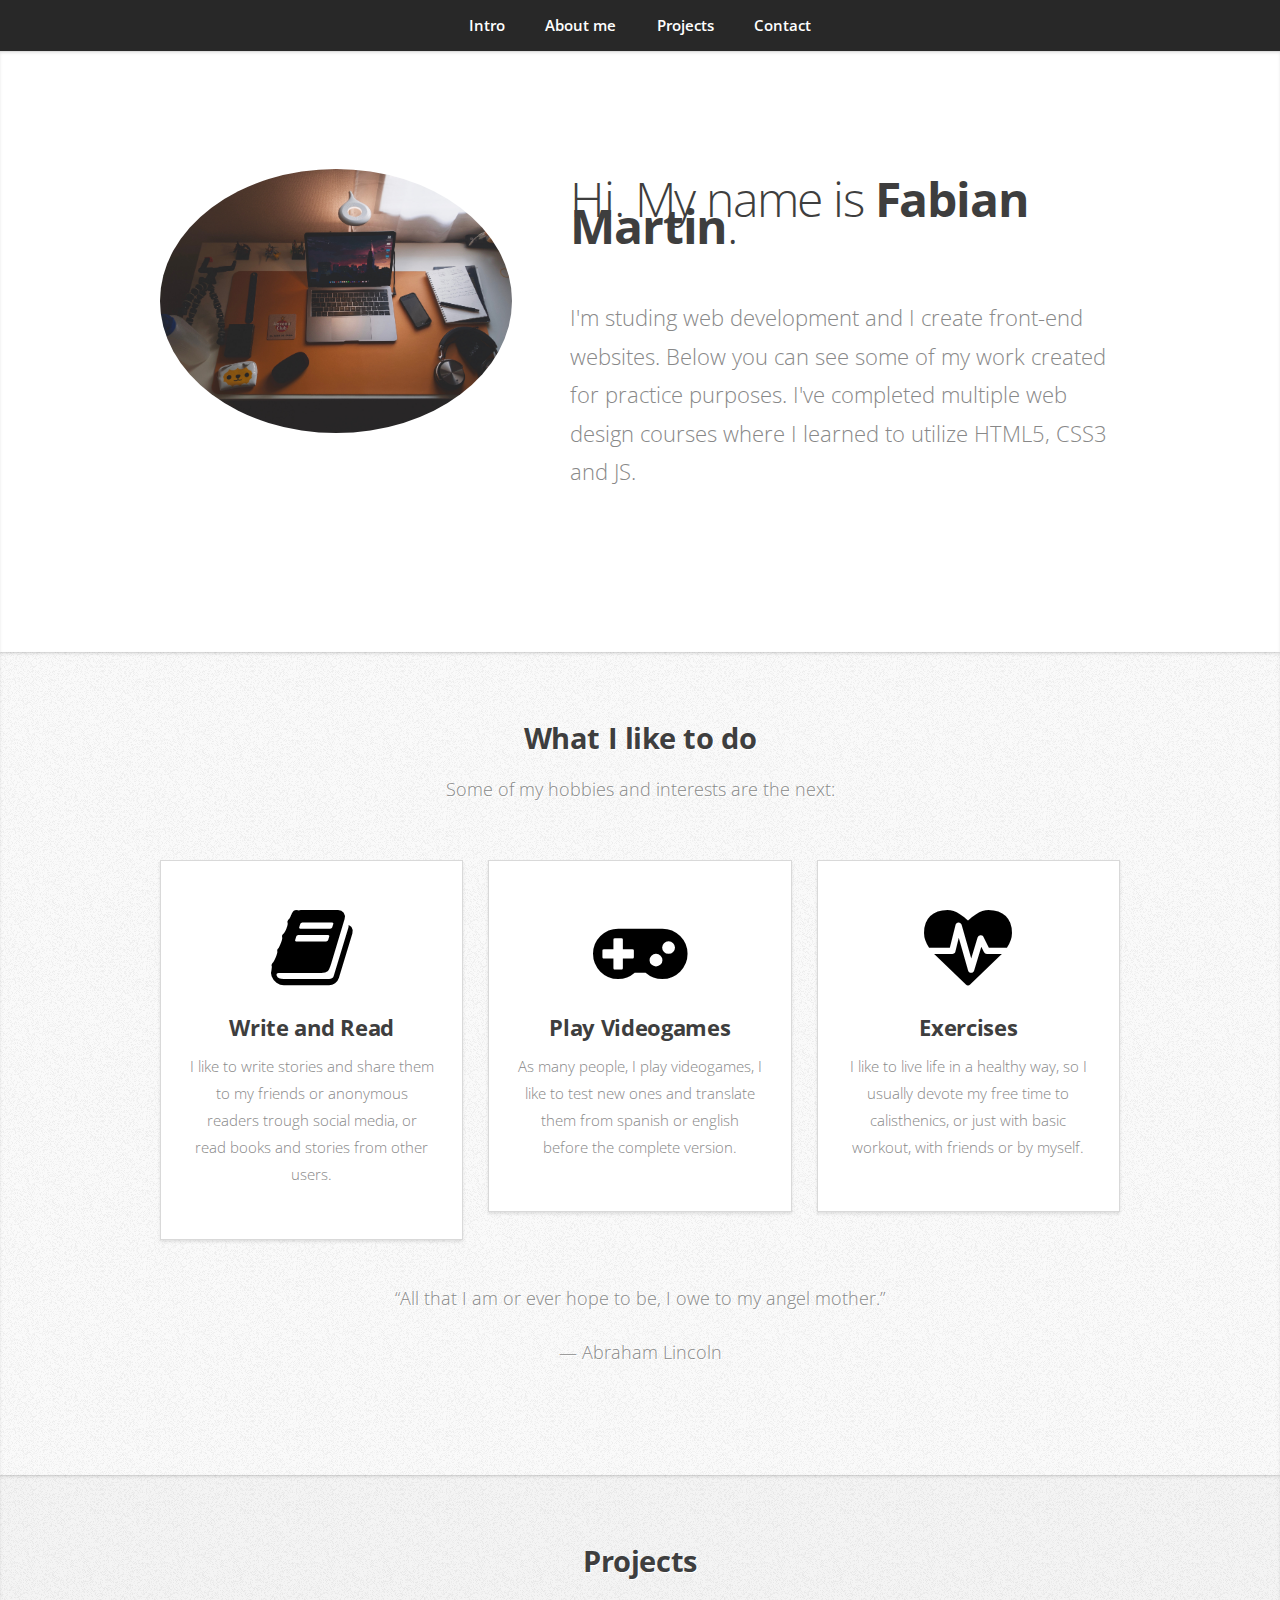
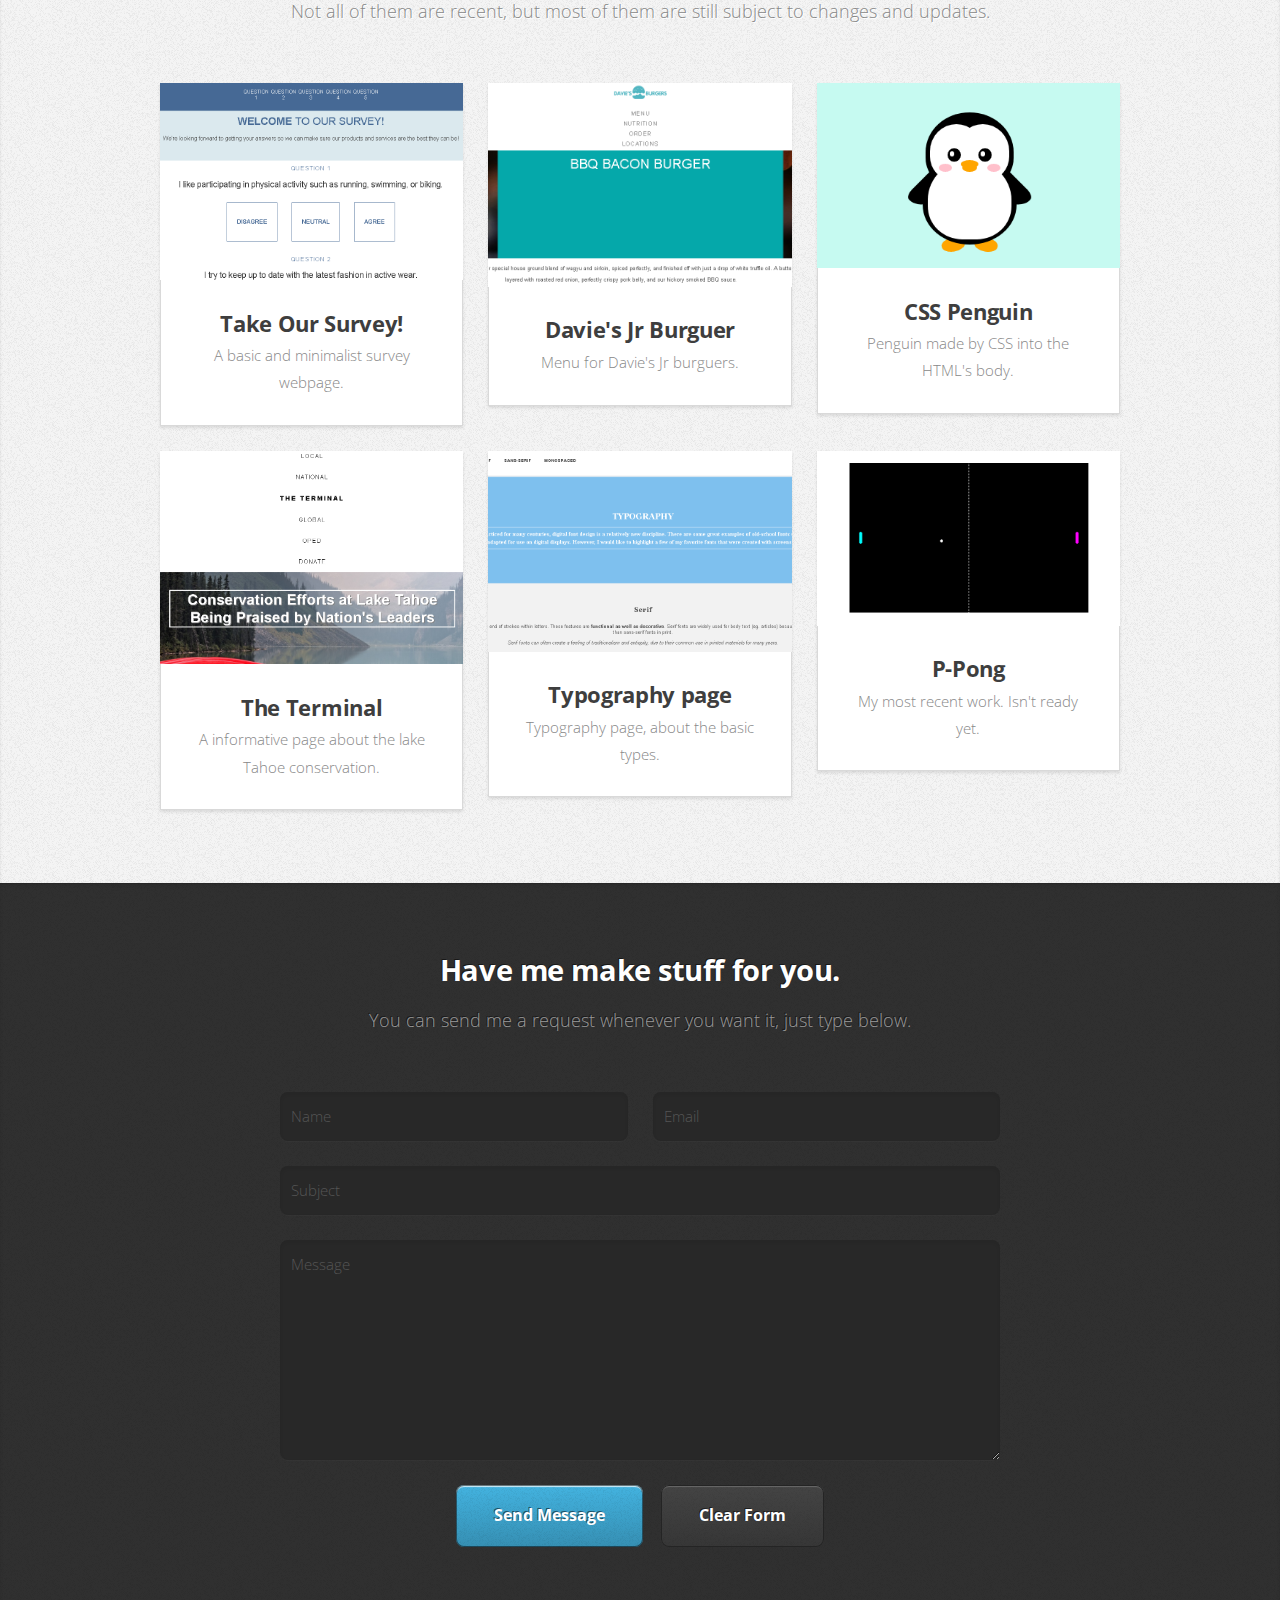
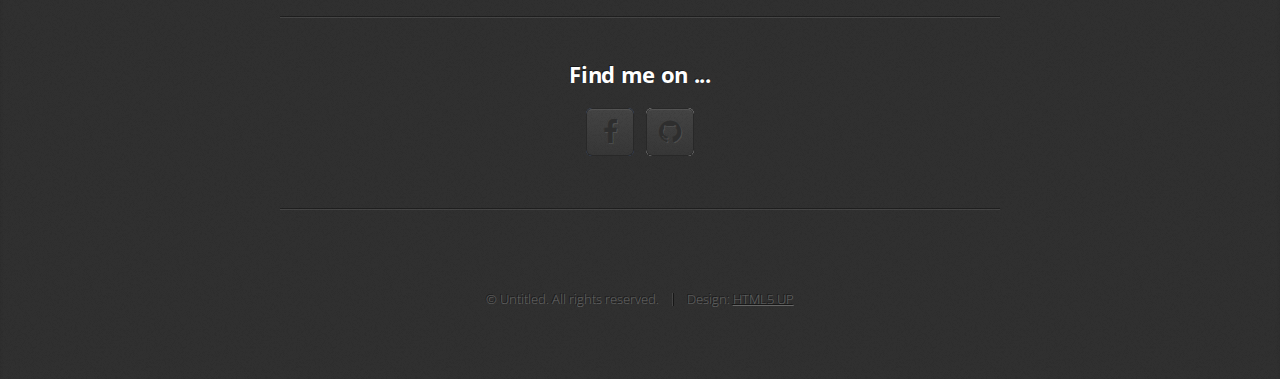
<file: index.html>
<!DOCTYPE HTML>
<html>
	<head>
		<title>Fabian Martin Portfolio</title>
		<meta charset="utf-8" />
		<meta name="viewport" content="width=device-width, initial-scale=1, user-scalable=no" />
		<link rel="stylesheet" href="assets/css/main.css" />
		<link rel="shortcut icon" type="image/x-icon" href="./assets/css/images/icon-title.png" />
	</head>
	<body class="is-preload">

		<!-- nav -->
			<nav id="nav">
				<ul class="container">
					<li><a href="#top">Intro</a></li>
					<li><a href="#work">About me</a></li>
					<li><a href="#portfolio">Projects</a></li>
					<li><a href="#contact">Contact</a></li>
				</ul>
			</nav>

		<!-- intro -->
			<article id="top" class="wrapper style1">
				<div class="container">
					<div class="row">
						<div class="col-4 col-5-large col-12-medium">
							<span class="image fit"><img src="./images/ppic.jpg" alt="profile-picture" /></span>
						</div>
						<div class="col-8 col-7-large col-12-medium">
							<header>
								<h1>Hi. My name is <strong>Fabian Martin</strong>.</h1>
							</header>
							<p>I'm studing web development and I create front-end websites. Below you can see some of my work created for practice purposes. I've completed multiple web design courses where I learned to utilize HTML5, CSS3 and JS.</p>
						</div>
					</div>
				</div>
			</article>

		<!-- work -->
			<article id="work" class="wrapper style2">
				<div class="container">
					<header>
						<h2>What I like to do</h2>
						<p>Some of my hobbies and interests are the next:</p>
					</header>
					<div class="row aln-center">
						<div class="col-4 col-6-medium col-12-small">
							<section class="box style1">
								<span class="icon featured fas fa-book"></span>
								<h3>Write and Read</h3>
								<p>I like to write stories and share them to my friends or anonymous readers trough social media, or read books and stories from other users.</p>
							</section>
						</div>
						<div class="col-4 col-6-medium col-12-small">
							<section class="box style1">
								<span class="icon featured fas fa-gamepad"></span>
								<h3>Play Videogames</h3>
								<p>As many people, I play videogames, I like to test new ones and translate them from spanish or english before the complete version.</p>
							</section>
						</div>
						<div class="col-4 col-6-medium col-12-small">
							<section class="box style1">
								<span class="icon featured fas fa-heartbeat"></span>
								<h3>Exercises</h3>
								<p>I like to live life in a healthy way, so I usually devote my free time to calisthenics, or just with basic workout, with friends or by myself.</p>
							</section>
						</div>
					</div>
					<footer>
						<p>“All that I am or ever hope to be, I owe to my angel mother.” 
							<br/><br/>― Abraham Lincoln</p>
					</footer>
				</div>
			</article>

		<!-- portfolio -->
			<article id="portfolio" class="wrapper style3">
				<div class="container">
					<header>
						<h2>Projects</h2>
						<p>Not all of them are recent, but most of them are still subject to changes and updates.</p>
					</header>
					<div class="row">
						<div class="col-4 col-6-medium col-12-small">
							<article class="box style2">
								<a href="./take_our_survey/take_our_survey.html" class="image featured" target="_blank"><img src="./take_our_survey/take-our-survey.PNG" alt="Take Our Survey!" /></a>
								<h3><a href="./take_our_survey/take_our_survey.html" target="_blank">Take Our Survey!</a></h3>
								<p>A basic and minimalist survey webpage.</p>
							</article>
						</div>
						<div class="col-4 col-6-medium col-12-small">
							<article class="box style2">
								<a href="./davies_jr_burguers/davies_jr_burguers.html" class="image featured" target="_blank"><img src="./davies_jr_burguers/images/davies_burger.png" alt="Davies Jr Burgers" /></a>
								<h3><a href="./davies_jr_burguers/davies_jr_burguers.html" target="_blank">Davie's Jr Burguer</a></h3>
								<p>Menu for Davie's Jr burguers.</p>
							</article>
						</div>
						<div class="col-4 col-6-medium col-12-small">
							<article class="box style2">
								<a href="./css_penguin/penguin.html" class="image featured" target="_blank"><img src="./css_penguin/penguin1.png" alt="CSS penguin"/></a>
								<h3><a href="./css_penguin/penguin.html">CSS Penguin</a></h3>
								<p>Penguin made by CSS into the HTML's body.</p>
							</article>
						</div>
						<div class="col-4 col-6-medium col-12-small">
							<article class="box style2">
								<a href="./the_terminal/the_terminal.html" class="image featured" target="_blank"><img src="./the_terminal/images/cover.png" alt="The terminal" /></a>
								<h3><a href="./the_terminal/the_terminal.html">The Terminal</a></h3>
								<p>A informative page about the lake Tahoe conservation.</p>
							</article>
						</div>
						<div class="col-4 col-6-medium col-12-small">
							<article class="box style2">
								<a href="./typography_page/typography.html" class="image featured" target="_blank"><img src="./typography_page/images/cover.png" alt="Typography" /></a>
								<h3><a href="./typography_page/typography.html" target="_blank">Typography page</a></h3>
								<p>Typography page, about the basic types.</p>
							</article>
						</div>
						<div class="col-4 col-6-medium col-12-small">
							<article class="box style2">
								<a href="./P-Pong/index.html" class="image featured" target="_blank"><img src="./P-Pong/assets/cover.png" alt="P-pong" /></a>
								<h3><a href="./P-Pong/index.html" target="_blank">P-Pong</a></h3>
								<p>My most recent work. Isn't ready yet.</p>
							</article>
						</div>
					</div>
				</div>
			</article>

		<!-- Contact -->
			<article id="contact" class="wrapper style4">
				<div class="container medium">
					<header>
						<h2>Have me make stuff for you.</h2>
						<p>You can send me a request whenever you want it, just type below.</p>
					</header>
					<div class="row">
						<div class="col-12">
							<form method="post" action="#">
								<div class="row">
									<div class="col-6 col-12-small">
										<input type="text" name="name" id="name" placeholder="Name" />
									</div>
									<div class="col-6 col-12-small">
										<input type="text" name="email" id="email" placeholder="Email" />
									</div>
									<div class="col-12">
										<input type="text" name="subject" id="subject" placeholder="Subject" />
									</div>
									<div class="col-12">
										<textarea name="message" id="message" placeholder="Message"></textarea>
									</div>
									<div class="col-12">
										<ul class="actions">
											<li><a href="mailto:fabianemm616@gmail.com"><input type="submit" value="Send Message" /></a></li>
											<li><input type="reset" value="Clear Form" class="alt" /></li>
										</ul>
									</div>
								</div>
							</form>
						</div>
						<div class="col-12">
							<hr />
							<h3>Find me on ...</h3>
							<ul class="social">
								<!--<li><a href="#" class="icon fa-twitter"><span class="label">Twitter</span></a></li> -->
								<li><a href="https://www.facebook.com/profile.php?id=100015433447703" class="icon fa-facebook" target="_blank"><span class="label">Facebook</span></a></li>
								<!--<li><a href="#" class="icon fa-dribbble"><span class="label">Dribbble</span></a></li>
								<li><a href="#" class="icon fa-linkedin"><span class="label">LinkedIn</span></a></li>
								<li><a href="#" class="icon fa-tumblr"><span class="label">Tumblr</span></a></li>
								<li><a href="#" class="icon fa-google-plus"><span class="label">Google+</span></a></li>-->
								<li><a href="https://github.com/galyrofgynvael" class="icon fa-github" target="_blank"><span class="label">Github</span></a></li>
								<!--
								<li><a href="#" class="icon fa-rss"><span>RSS</span></a></li>
								<li><a href="#" class="icon fa-instagram"><span>Instagram</span></a></li>
								<li><a href="#" class="icon fa-foursquare"><span>Foursquare</span></a></li>
								<li><a href="live:fabianemm616_1" class="icon fa-skype" target="_blank"><span class="label">Skype</span></a></li>
								<li><a href="#" class="icon fa-soundcloud"><span>Soundcloud</span></a></li>
								<li><a href="#" class="icon fa-youtube"><span>YouTube</span></a></li>
								<li><a href="#" class="icon fa-blogger"><span>Blogger</span></a></li>
								<li><a href="#" class="icon fa-flickr"><span>Flickr</span></a></li>
								<li><a href="#" class="icon fa-vimeo"><span>Vimeo</span></a></li>
								-->
							</ul>
							<hr />
						</div>
					</div>
					<footer>
						<ul id="copyright">
							<li>&copy; Untitled. All rights reserved.</li><li>Design: <a href="http://html5up.net">HTML5 UP</a></li>
						</ul>
					</footer>
				</div>
			</article>

		<!-- Scripts -->
			<script src="assets/js/jquery.min.js"></script>
			<script src="assets/js/jquery.scrolly.min.js"></script>
			<script src="assets/js/browser.min.js"></script>
			<script src="assets/js/breakpoints.min.js"></script>
			<script src="assets/js/util.js"></script>
			<script src="assets/js/main.js"></script>

	</body>
</html>
</file>
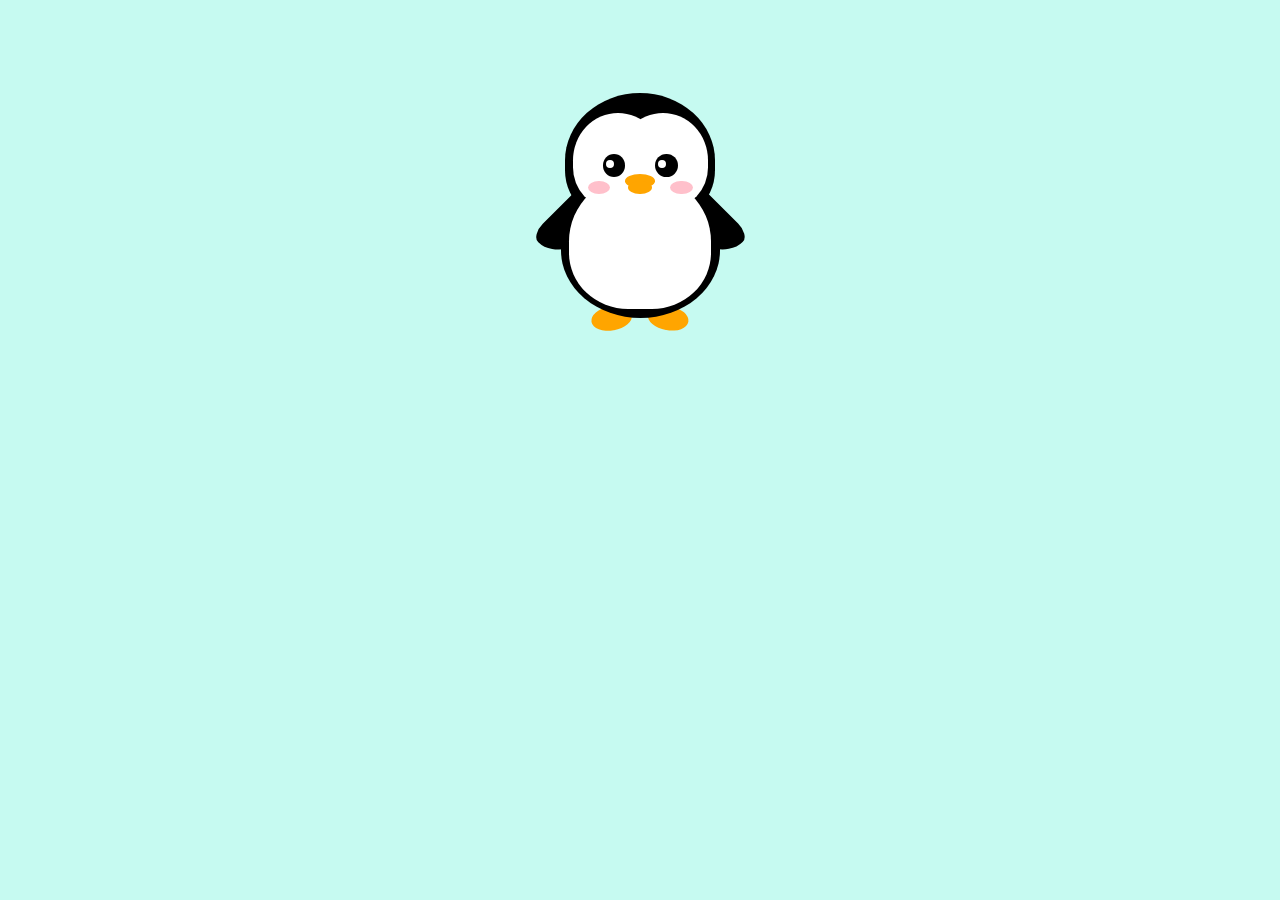
<file: css_penguin/penguin.html>
<!DOCTYPE html>
<html lang="en">
<head>
    <meta charset="UTF-8">
    <meta name="viewport" content="width=device-width, initial-scale=1.0">
    <meta http-equiv="X-UA-Compatible" content="ie=edge">
    <title>CSS Penguin</title>
</head>
<body>
        <style>
                .penguin {
                  --penguin-skin: gray;
                  position: relative;
                  margin: auto;
                  display: block;
                  margin-top: 5%;
                  width: 300px;
                  height: 300px;
                }
                
                .penguin-top {
                  top: 10%;
                  left: 25%;
                  
                  /* change code below */
                  background: black;
                  /* change code above */
                  
                  width: 50%;
                  height: 45%;
                  border-radius: 70% 70% 60% 60%;
                }
                
                .penguin-bottom {
                  top: 40%;
                  left: 23.5%;
                  
                  /* change code below */
                  background: black;
                  /* change code above */
                  
                  width: 53%;
                  height: 45%;
                  border-radius: 70% 70% 100% 100%;
                }
                
                .right-hand {
                  top: 0%;
                  left: -5%;
                  
                  /* change code below */
                  background: black;
                  /* change code above */
                  
                  width: 30%;
                  height: 60%;
                  border-radius: 30% 30% 120% 30%;
                  transform: rotate(45deg);
                  z-index: -1;
                }
                
                .left-hand {
                  top: 0%;
                  left: 75%;
                  
                  /* change code below */
                  background: black;
                  /* change code above */
                  
                  width: 30%;
                  height: 60%;
                  border-radius: 30% 30% 30% 120%;
                  transform: rotate(-45deg);
                  z-index: -1;
                }
                
                .right-cheek {
                  top: 15%;
                  left: 35%;
                  background: white;
                  width: 60%;
                  height: 70%;
                  border-radius: 70% 70% 60% 60%;
                }
                
                .left-cheek {
                  top: 15%;
                  left: 5%;
                  background: white;
                  width: 60%;
                  height: 70%;
                  border-radius: 70% 70% 60% 60%;
                }
                
                .belly {
                  top: 60%;
                  left: 2.5%;
                  background: white;
                  width: 95%;
                  height: 100%;
                  border-radius: 120% 120% 100% 100%;
                }
                
                .right-feet {
                  top: 85%;
                  left: 60%;
                  background: orange;
                  width: 15%;
                  height: 30%;
                  border-radius: 50% 50% 50% 50%;
                  transform: rotate(-80deg);
                  z-index: -2222;  
                }
                
                .left-feet {
                  top: 85%;
                  left: 25%;
                  background: orange;
                  width: 15%;
                  height: 30%;
                  border-radius: 50% 50% 50% 50%;
                  transform: rotate(80deg);
                  z-index: -2222;  
                }
                
                .right-eye {
                  top: 45%;
                  left: 60%;
                  background: black;
                  width: 15%;
                  height: 17%;
                  border-radius: 50%; 
                }
                
                .left-eye {
                  top: 45%;
                  left: 25%;
                  background: black;
                  width: 15%;
                  height: 17%;
                  border-radius: 50%;
                }
                
                .sparkle {
                  top: 25%;
                  left: 15%;
                  background: white;
                  width: 35%;
                  height: 35%;
                  border-radius: 50%;
                }
                
                .blush-right {
                  top: 65%;
                  left: 15%;
                  background: pink;
                  width: 15%;
                  height: 10%;
                  border-radius: 50%;
                }
                
                .blush-left {
                  top: 65%;
                  left: 70%;
                  background: pink;
                  width: 15%;
                  height: 10%;
                  border-radius: 50%;
                }
                
                .beak-top {
                  top: 60%;
                  left: 40%;
                  background: orange;
                  width: 20%;
                  height: 10%;
                  border-radius: 50%;
                }
                
                .beak-bottom {
                  top: 65%;
                  left: 42%;
                  background: orange;
                  width: 16%;
                  height: 10%;
                  border-radius: 50%;
                }
                
                body {
                  background:#c6faf1;
                }
                
                .penguin * {
                  position: absolute;
                }
              </style>
              <div class="penguin">
                <div class="penguin-bottom">
                  <div class="right-hand"></div>
                  <div class="left-hand"></div>
                  <div class="right-feet"></div>
                  <div class="left-feet"></div>
                </div>
                <div class="penguin-top">
                  <div class="right-cheek"></div>
                  <div class="left-cheek"></div>
                  <div class="belly"></div>
                  <div class="right-eye">
                    <div class="sparkle"></div>
                  </div>
                  <div class="left-eye">
                    <div class="sparkle"></div>
                  </div>
                  <div class="blush-right"></div>
                  <div class="blush-left"></div>
                  <div class="beak-top"></div>
                  <div class="beak-bottom"></div>
                </div>
              </div>
</body>
</html>
</file>
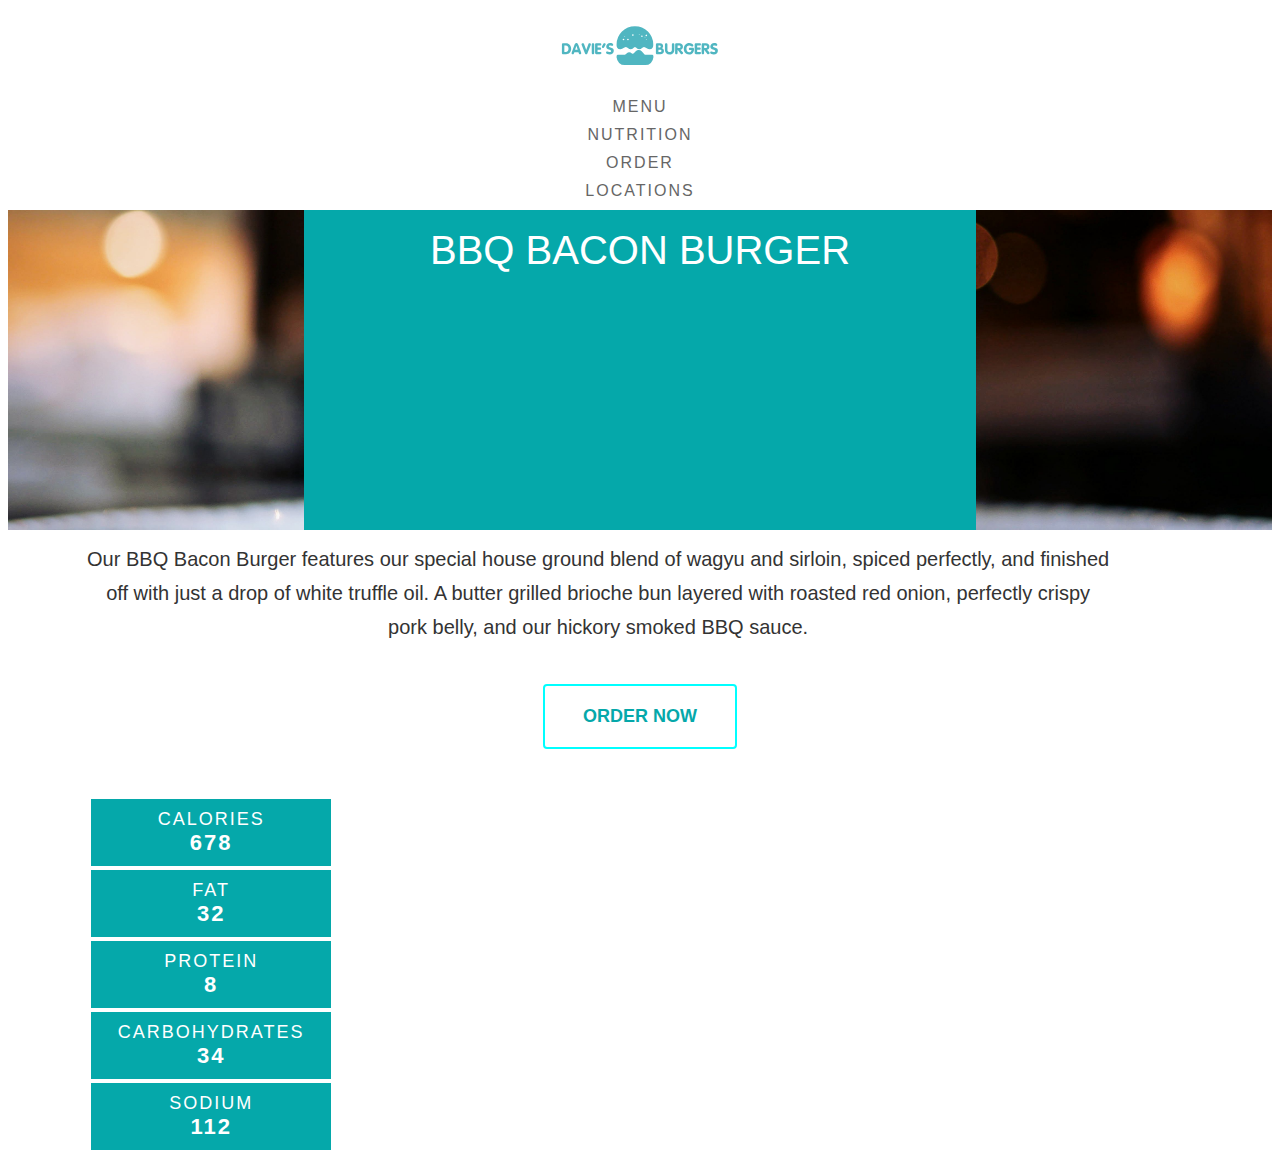
<file: davies_jr_burguers/davies_jr_burguers.html>
<!DOCTYPE html>
<html>
<head>
  <title>Davie JR's Menu</title>
  <link rel="stylesheet" type="text/css" href="../davies_jr_burguers/davies_jr_burguers.css">
</head>

<body>

  <!-- Navigation Section -->

  <nav>
    <img id="topicon" src="../davies_jr_burguers/images/davies-burguer.svg" />
    <span><a href="#">MENU</a></span>
    <span><a href="#">NUTRITION</a></span>
    <span><a href="#">ORDER</a></span>
    <span><a href="#">LOCATIONS</a></span>
  </nav>

  <!-- Content Section -->

  <div class="content">

    <!-- Content Header -->
    
    <div class="header">
      <h1>BBQ BACON BURGER</h1>
    </div>

    <!-- Content Body -->

    <div class="body">
      <p id="info">
        Our BBQ Bacon Burger features our special house ground blend of wagyu and sirloin, spiced perfectly, and finished off with just a drop of white truffle oil. A butter grilled brioche bun layered with roasted red onion, perfectly crispy pork belly, and our hickory smoked BBQ sauce.
      </p>

      <!-- Order Button -->

      <a href="#" class="button">ORDER NOW</a>

      <!-- Nutrition Information -->
      
      <ul class="nutrition">
        <li>
          <span class="category">CALORIES</span>
          <span class="value">678</span>
        </li>
        <li>
          <span class="category">FAT</span>
          <span class="value">32</span>
        </li>
        <li>
          <span class="category">PROTEIN</span>
          <span class="value">8</span>
        </li>
        <li>
          <span class="category">CARBOHYDRATES</span>
          <span class="value">34</span>
        </li>
        <li>
          <span class="category">SODIUM</span>
          <span class="value">112</span>
        </li>
      </ul>
    </div>
  </div>
  
</body>
</html>
</file>
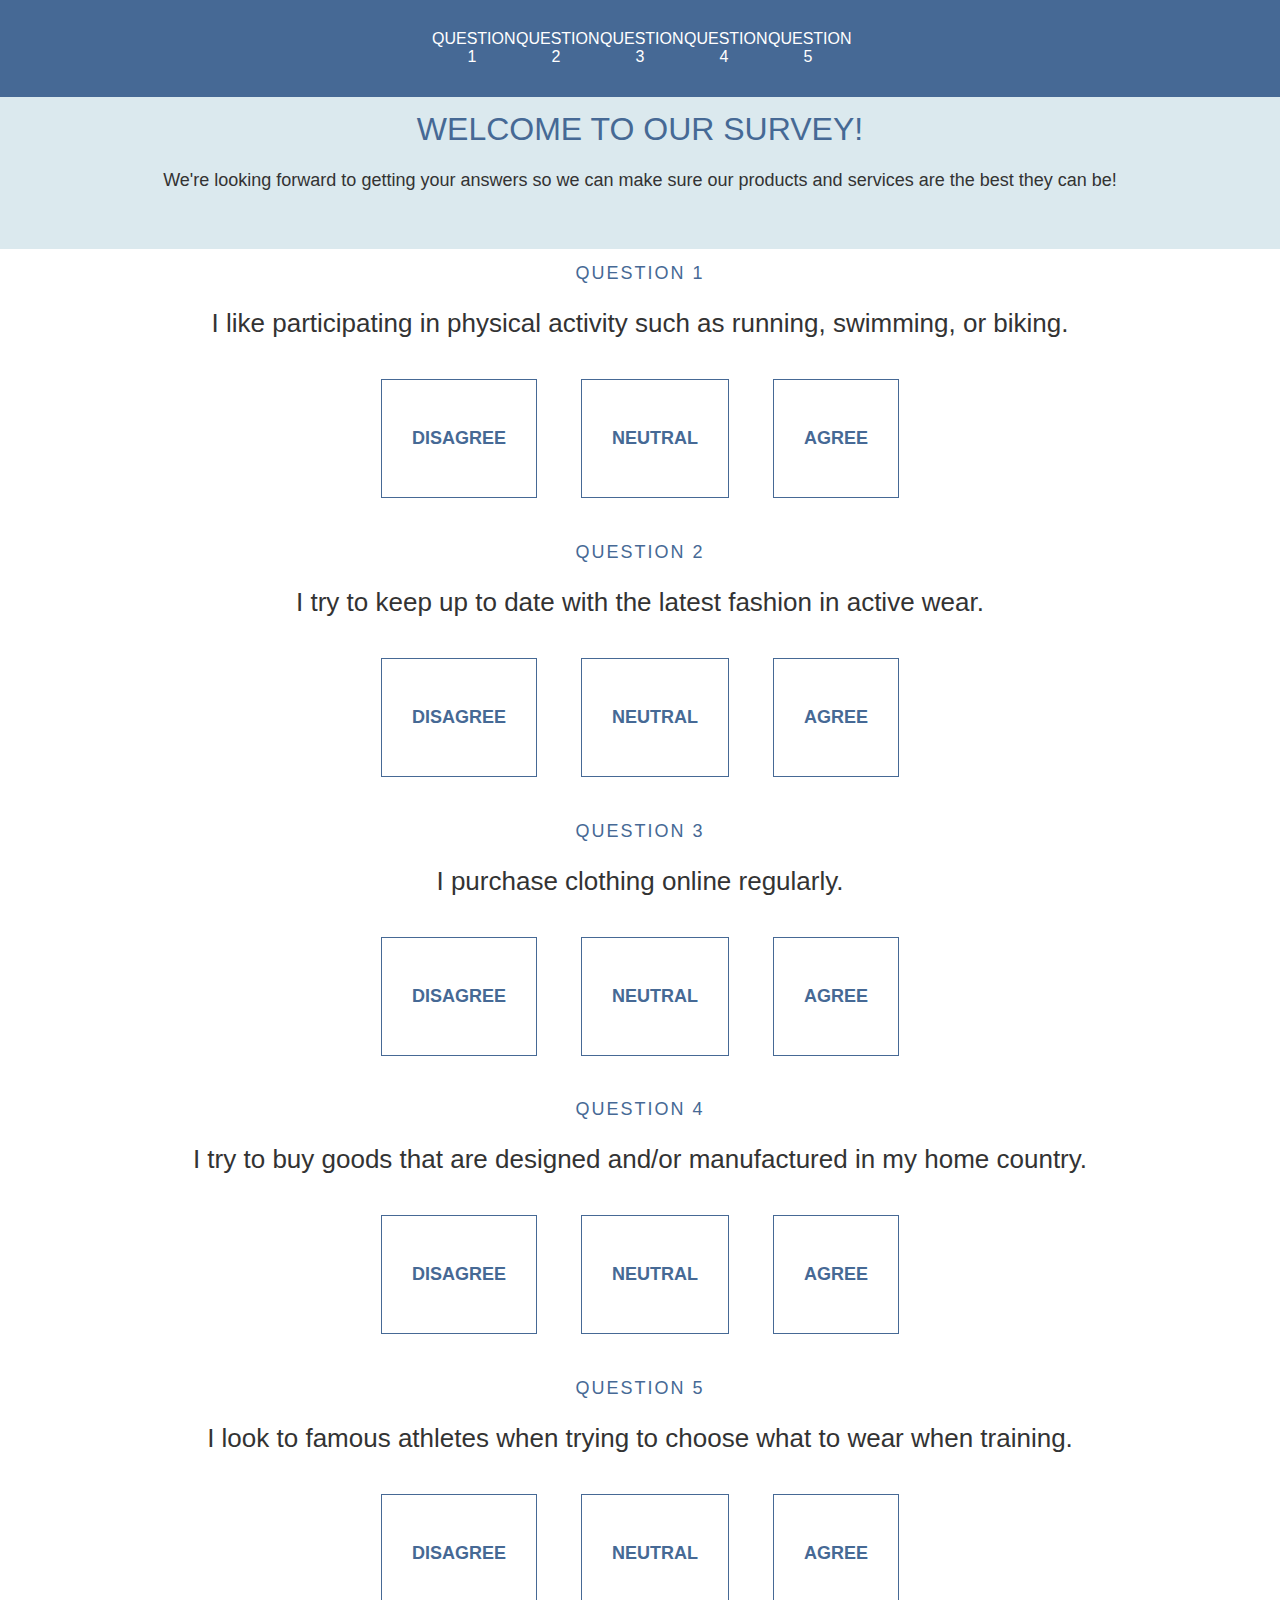
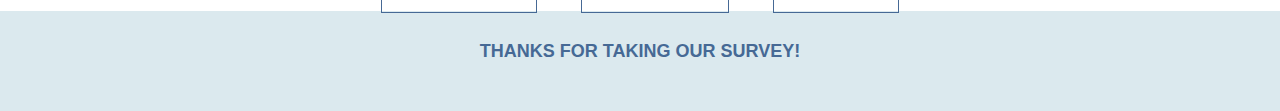
<file: take_our_survey/take_our_survey.html>
<!DOCTYPE html>
<html>
<head>
  <title>Please Participate in Our Survey!</title>
  <link rel="stylesheet" type="text/css" href="../take_our_survey/take_our_survey.css">
</head>
<body>

  <header>
    <ul>
      <li>Question 1</li>
      <li>Question 2</li>
      <li>Question 3</li>
      <li>Question 4</li>
      <li>Question 5</li>
    </ul>
  </header>
  
  <div class="welcome">
    <h1><strong>Welcome</strong> to our survey!</h1>
    <p>We're looking forward to getting your answers so we can make sure our products and services are the best they can be!</p>
  </div>

  <div class="question">
    <h4>Question 1</h4>
    <h2>I like participating in physical activity such as running, swimming, or biking.</h2>

    <div class="answer">
      <h3>Disagree</h3>
    </div>

    <div class="answer">
      <h3>Neutral</h3>
    </div>

    <div class="answer">
      <h3>Agree</h3>
    </div>
  </div>

  <div class="question">
    <h4>Question 2</h4>
    <h2>I try to keep up to date with the latest fashion in active wear.</h2>

    <div class="answer">
      <h3>Disagree</h3>
    </div>

    <div class="answer">
      <h3>Neutral</h3>
    </div>

    <div class="answer">
      <h3>Agree</h3>
    </div>
  </div>

  <div class="question">
    <h4>Question 3</h4>
    <h2>I purchase clothing online regularly.</h2>

    <div class="answer">
      <h3>Disagree</h3>
    </div>

    <div class="answer">
      <h3>Neutral</h3>
    </div>

    <div class="answer">
      <h3>Agree</h3>
    </div>
  </div>

  <div class="question">
    <h4>Question 4</h4>
    <h2>I try to buy goods that are designed and/or manufactured in my home country.</h2>

    <div class="answer">
      <h3>Disagree</h3>
    </div>

    <div class="answer">
      <h3>Neutral</h3>
    </div>

    <div class="answer">
      <h3>Agree</h3>
    </div>
  </div>

  <div class="question">
    <h4>Question 5</h4>
    <h2>I look to famous athletes when trying to choose what to wear when training.</h2>

    <div class="answer">
      <h3>Disagree</h3>
    </div>

    <div class="answer">
      <h3>Neutral</h3>
    </div>

    <div class="answer">
      <h3>Agree</h3>
    </div>
  </div>
<footer>
  <h3>Thanks for taking our survey!</h3>
</footer>
</body>
</html>
</file>
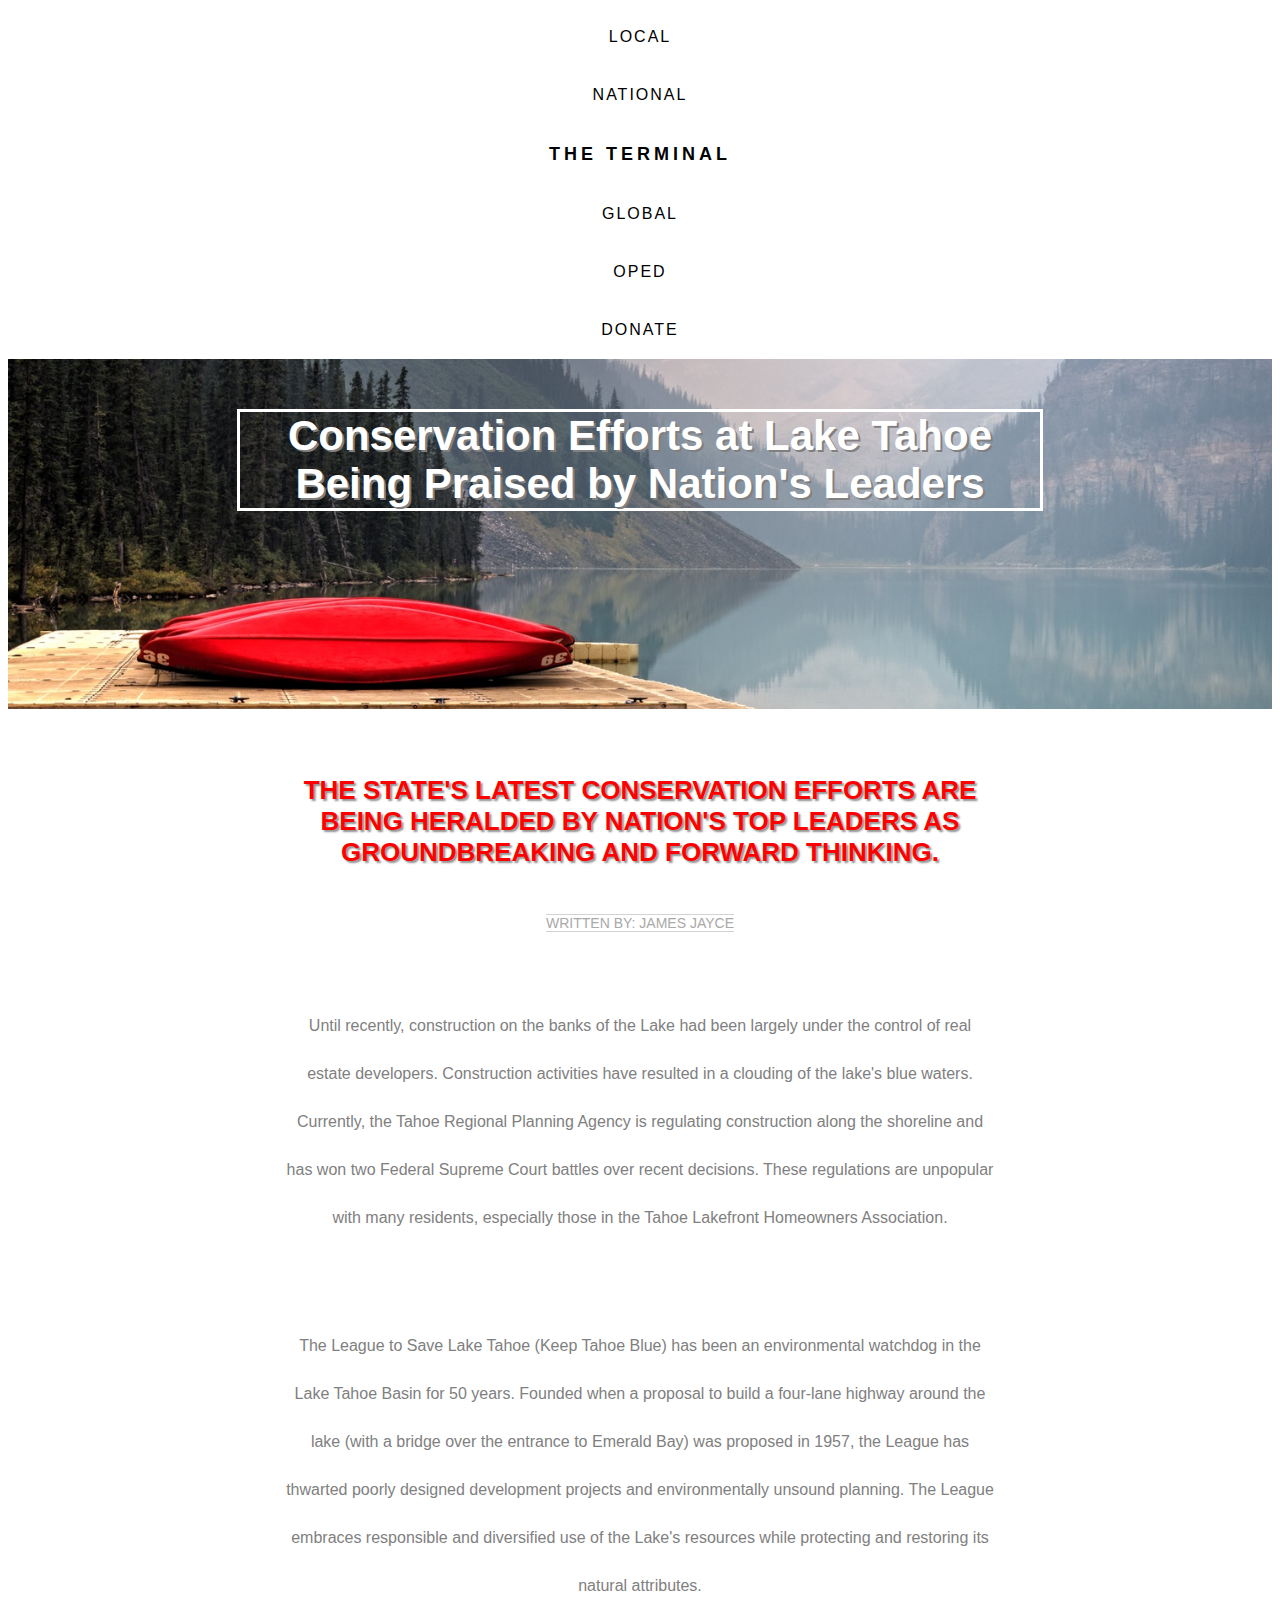
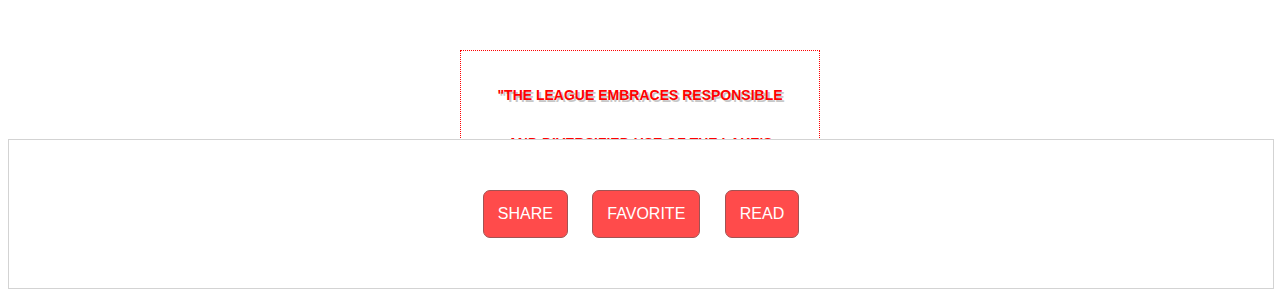
<file: the_terminal/the_terminal.html>
<!DOCTYPE html>
<html>
<head>
  <title>The Terminal - Your Source for Fact-Based News</title>
  <link href="../the_terminal/the_terminal.css" rel="stylesheet">
  <link rel="stylesheet" type="text/css" href="../the_terminal/the_terminal.css">
</head>
<body>

  <nav class="navigation">
    <ul>
      <li>LOCAL</li>
      <li>NATIONAL</li>
      <li class="logo">THE TERMINAL</li>
      <li>GLOBAL</li>
      <li>OPED</li>
      <li class="donate">DONATE</li>
    </ul>
  </nav>

  <div id="banner">
    <div class="content">
      <h1>Conservation Efforts at Lake Tahoe Being Praised by Nation's Leaders</h1>
    </div>
  </div>

  <div id="main" class="content">
    <h3>THE STATE'S LATEST CONSERVATION EFFORTS ARE BEING HERALDED BY NATION'S TOP LEADERS AS GROUNDBREAKING AND FORWARD THINKING.</h3>
    <span class="byline">WRITTEN BY: JAMES JAYCE</span>
    <p>Until recently, construction on the banks of the Lake had been largely under the control of real estate developers. Construction activities have resulted in a clouding of the lake's blue waters. Currently, the Tahoe Regional Planning Agency is regulating construction along the shoreline and has won two Federal Supreme Court battles over recent decisions. These regulations are unpopular with many residents, especially those in the Tahoe Lakefront Homeowners Association.</p>

    <p>The League to Save Lake Tahoe (Keep Tahoe Blue) has been an environmental watchdog in the Lake Tahoe Basin for 50 years. Founded when a proposal to build a four-lane highway around the lake (with a bridge over the entrance to Emerald Bay) was proposed in 1957, the League has thwarted poorly designed development projects and environmentally unsound planning. The League embraces responsible and diversified use of the Lake's resources while protecting and restoring its natural attributes.</p>

    <div class="pull-quote">
      <h2 id="league">"THE LEAGUE EMBRACES RESPONSIBLE AND DIVERSIFIED USE OF THE LAKE'S RESOURCES WHILE PROTECTING AND RESTORING ITS NATURAL ATTRIBUTES"</h2>
    </div>

    <p>Since 1980, the Lake Tahoe Interagency Monitoring Program (LTIMP) has been measuring stream discharge and concentrations of nutrients and sediment in up to 10 tributary streams in the Lake Tahoe Basin, California-Nevada. The objectives of the LTIMP are to acquire and disseminate the water quality information necessary to support science-based environmental planning and decision making in the basin. The LTIMP is a cooperative program with support from 12 federal and state agencies with interests in the Tahoe Basin. This data set, together with more recently acquired data on urban runoff water quality, is being used by the Lahontan Regional Water Quality Control Board to develop a program (mandated by the Clean Water Act) to limit the flux of nutrients and fine sediment to the Lake.</p>

    <p>UC Davis remains a primary steward of the lake. The UC Davis Tahoe Environmental Research Center is dedicated to research, education and public outreach, and to providing objective scientific information for restoration and sustainable use of the Lake Tahoe Basin. Each year, it produces a well-publicized "State of the Lake" assessment report.</p>
  </div>

  <div class="share">
    <a href="#">SHARE</a>
    <a href="#">FAVORITE</a>
    <a href="#main">READ</a>
  </div>

</body>
</html>
</file>
<file: davies_jr_burguers/davies_jr_burguers.css>
/* Universal Styles */

body {
  background-image: url("https://s3.amazonaws.com/codecademy-content/courses/web-101/unit-6/htmlcss1-img_foodlogo.png");
  text-align: center;
  font-family: 'Roboto', sans-serif;
  font-size: 18px;
}

a {
  text-decoration: none;
}

/* Navigation */

nav {
  text-align: center;
}

nav img {
  display: block;
  width: 180px;
  margin: 0 auto;
}

nav span {
  display: block;
  font-size: 16px;
  font-weight: 100;
  letter-spacing: 2px;
  margin: 10px 0px;
}

nav a {
  color: #666666;
}

/* Content Container */

.content {
  width: 100%;
  height: 500px;
  margin: 10px auto;
}

.body {
  margin: 0 auto;
}

/* Content Header */

.header {
  background-image: url("../davies_jr_burguers/images/burguer-background.jpeg");
  background-position: center;
  background-size: cover;
  
}

#topicon {
  margin-bottom: 30px;
  opacity: 0.7;
}

#info {
  font-family: Arial, Helvetica, sans-serif;
  font-size: 2ch;
  margin: 12px 15px 12px 15px;
}

.header h1 {
  background-color: #05A8AA;
  color: #FFF;
  font-family: 'Oswald', sans-serif;
  font-size: 40px;
  font-weight: 300;
  line-height: 40px;
  width: 50%;
  height: 280px;
  padding: 20px;
  margin: 0 auto;
}

/* Content Body */

.content .body {
  width: 90%;
}

.body p {
  color: #333333;
  font-weight: 100;
  line-height: 34px;
  width: 90%;
  margin: 0 auto;
}

/* Content Button */

.button {
  border-radius: 4px;
  color: #05A8AA;
  display: block;
  font-weight: 700;
  width: 150px;
  padding: 20px;
  margin: 40px auto;
  border: 2px solid cyan;
}

.button:hover {
  background-color: #05A8AA;
  border: 1px solid #05A8AA;
  color: #FFF;
}

/* Content Nutrition */

ul.nutrition, li {
  padding: 10px 20px;
  width: 200px;
  margin-bottom: 4px;
}


ul.nutrition li {
  display: inline-block;
  background-color: #05A8AA;
  list-style: none;
}

.nutrition .category {
  color: white;
  font-weight: 100;
  letter-spacing: 2px;
  display: block;
}

.nutrition .value {
  color: white;
  font-size: 22px;
  font-weight: 700;
  letter-spacing: 2px;
}
</file>
<file: take_our_survey/take_our_survey.css>
body {
  background-color: #FFF;
  margin: 0 auto;
}

header {
  background-color: #466995;
  border-bottom: 1px solid #466995;
  position: fixed;
  width: 100%;
  z-index: 10;
}

ul {
  margin: 30px auto;
  padding: 0 20px;
  text-align: center;
}

li {
  color: #FFF;
  font-family: 'Oswald', sans-serif;
  font-size: 16px;
  font-weight: 300;
  text-transform: uppercase;
  display: inline-block;
  width: 80px;
}

li:hover {
  color: #DBE9EE;
}

h1 {
  color: #466995;
  font-family: 'Oswald', sans-serif;
  font-size: 32px;
  font-weight: 300;
  text-transform: uppercase;
}

h2 {
  color: #333;
  font-family: 'Varela Round', sans-serif;
  font-size: 26px;
  font-weight: 100;
  margin: 0 auto 20px auto;
}

h3 {
  color: #466995;
  font-family: 'Oswald', sans-serif;
  font-size: 18px;
  text-align: center;
  font-weight: 700;
  text-transform: uppercase;
  padding: 30px;
}

h4 {
  color: #466995;
  font-family: 'Oswald', sans-serif;
  font-size: 18px;
  font-weight: 300;
  letter-spacing: 2px;
  text-align: center;
  text-transform: uppercase
}

p {
  color: #333;
  font-family: 'Varela Round', sans-serif;
  font-size: 18px;
}

footer {
  background-color: #DBE9EE;
  text-align: center;
}

.welcome {
  background-color: #DBE9EE;
  box-sizing: border-box;
  padding: 40px;
  text-align: center;
  width: 100%;
  position: relative;
  top: 50px;
}

.question {
  text-align: center;
  position: relative;
  top: 40px;
}

.answer {
  border: 1px solid #466995;
  margin: 20px;
  display: inline-block;
}

.answer:hover {
  background: #C0D6DF;
  color: #FFF;
}

footer {
  height: 100px;
}
</file>
<file: the_terminal/the_terminal.css>
body {
  background-color: white;
  font-family: 'Raleway', sans-serif;
  max-height: 2000px;
  max-width: 2000px;
}

.navigation ul {
  margin: 0;
  padding: 0;
  text-align: center;
}

.navigation li {
  font-weight: 100;
  letter-spacing: 2px;
  padding: 20px;
}

.navigation  li.logo {
  color: black;
  font-size: 18px;
  font-weight: 700;
  letter-spacing: 4px;
}

#banner {
  background-image: url("../the_terminal/images/rural_lake.jpeg");
  background-size: cover;
  background-position: center;
  height: 350px;
  width: 100%;
  padding: 0 auto;
}

#banner .content h1 {
  border: 3px solid white;
  position: relative;
  top: 50px;
  width: 800px;
  margin: 0 auto;
}

#main {
  margin: 0 auto;
  padding: 20px;
  text-align: center;
  width: 750px;
  height: 990px;
  overflow: scroll;
}

#league {
	text-shadow: 2px 2px #c7c7c7;
}

h1 {
  color: white;
  font-size: 42px;
  font-weight: 600;
  text-align: center;
  text-shadow: 2px 2px #808080;
}

h2 {
  border: 1px dotted red;
  color: red;
  font-size: 14px;
  line-height: 48px;
  padding: 20px 30px;
  margin: 30px 20px;
  text-align: center;
}

h3 {
  color: red;
  font-size: 26px;
  font-weight: 700;
  padding: 20px 10px;
  text-shadow: 2px 2px 2px #909090;
}

p {
  color: grey;
  font-size: 16px;
  line-height: 48px;
  margin-top: 60px;
  padding: 10px 20px;
}

.pull-quote {
  margin: 0 auto;
  width: 400px;
}

.byline {
  border-bottom: 1px solid LightGrey;
  border-top: 1px solid LightGrey;
  color: DarkGrey;
  font-size: 14px;
  font-weight: 200;
}

.share {
  border: 1px solid LightGrey;
  padding: 40px 0px;
  position: relative;
  text-align: center;
  width: 100%;
}

.share a {
  background: red;
  border: 1px solid #7A0B0B;
  border-radius: 7px;
  color: white;
  display: inline-block;
  margin: 10px;
  padding: 14px;
  text-decoration: none;
  opacity: 0.7;
}

.share a:hover {
  background: white;
  border: 1px solid red;
  color: red;
}
</file>
<file: assets/css/main.css>
@import url("https://fonts.googleapis.com/css?family=Open+Sans:300,300italic,600,600italic,700");
@import url("font-awesome.min.css");

html, body, div, span, applet, object,
iframe, h1, h2, h3, h4, h5, h6, p, blockquote,
pre, a, abbr, acronym, address, big, cite,
code, del, dfn, em, img, ins, kbd, q, s, samp,
small, strike, strong, sub, sup, tt, var, b,
u, i, center, dl, dt, dd, ol, ul, li, fieldset,
form, label, legend, table, caption, tbody,
tfoot, thead, tr, th, td, article, aside,
canvas, details, embed, figure, figcaption,
footer, header, hgroup, menu, nav, output, ruby,
section, summary, time, mark, audio, video {
	margin: 0;
	padding: 0;
	border: 0;
	font-size: 100%;
	font: inherit;
	vertical-align: baseline;}


article, aside, details, figcaption, figure,
footer, header, hgroup, menu, nav, section {
	display: block;}

body {
	line-height: 1;
}

ol, ul {
	list-style: none;
}

blockquote, q {
	quotes: none;
}

	blockquote:before, blockquote:after, q:before, q:after {
		content: '';
		content: none;
	}

table {
	border-collapse: collapse;
	border-spacing: 0;
}

body {
	-webkit-text-size-adjust: none;
}

mark {
	background-color: transparent;
	color: inherit;
}

input::-moz-focus-inner {
	border: 0;
	padding: 0;
}

input, select, textarea {
	-moz-appearance: none;
	-webkit-appearance: none;
	-ms-appearance: none;
	appearance: none;
}

/* Basic */

	html {
		box-sizing: border-box;
	}

	*, *:before, *:after {
		box-sizing: inherit;
	}

	body {
		padding-top: 3.5em;
	}

		body.is-preload *, body.is-preload *:before, body.is-preload *:after {
			-moz-animation: none !important;
			-webkit-animation: none !important;
			-ms-animation: none !important;
			animation: none !important;
			-moz-transition: none !important;
			-webkit-transition: none !important;
			-ms-transition: none !important;
			transition: none !important;
		}

	body, input, textarea, select {
		font-family: 'Open Sans', sans-serif;
		line-height: 1.85em;
		color: #888;
		font-weight: 300;
		font-size: 13pt;
	}

	a {
		-moz-transition: color .2s ease-in-out;
		-webkit-transition: color .2s ease-in-out;
		-ms-transition: color .2s ease-in-out;
		transition: color .2s ease-in-out;
		color: #43B3E0;
		text-decoration: underline;
	}

		a:hover {
			color: #43bff0 !important;
		}

		a img {
			border: 0;
		}

	b, strong {
		font-weight: 600;
		color: #3e3e3e;
	}

	i, em {
		font-style: italic;
	}

	sub {
		position: relative;
		top: 0.5em;
		font-size: 0.8em;
	}

	sup {
		position: relative;
		top: -0.5em;
		font-size: 0.8em;
	}

	blockquote {
		border-left: solid 0.75em #eee;
		padding: 1em 0 1em 1.5em;
		font-style: italic;
	}

	h1, h2, h3, h4, h5, h6 {
		color: #3e3e3e;
		margin: 0 0 0.75em 0;
	}

	h1 a, h2 a, h3 a, h4 a, h5 a, h6 a {
		text-decoration: none;
		color: inherit;
	}

	h2, h3, h4, h5, h6 {
		font-weight: 700;
	}

	h1 {
		font-size: 3.25em;
		letter-spacing: -0.025em;
		font-weight: 300;
	}

		h1 strong {
			font-weight: 700;
		}

	h2 {
		font-size: 2em;
		letter-spacing: -0.015em;
	}

	h3 {
		font-size: 1.5em;
		letter-spacing: -0.015em;
	}

	em, i {
		font-style: italic;
	}

	br.clear {
		clear: both;
	}

	hr {
		border: 0;
		border-top: solid 1px #444;
		border-top-color: rgba(0, 0, 0, 0.35);
		box-shadow: 0px 1px 0px 0px rgba(255, 255, 255, 0.1);
		height: 1px;
		margin: 3em 0;
	}

	p, ul, ol, dl, table {
		margin-bottom: 2em;
	}

	header {
		margin: 0 0 3em 0;
	}

		header > p {
			font-size: 1.25em;
			margin: 0;
		}

	footer {
		margin: 3em 0 0 0;
	}

		footer > p {
			font-size: 1.25em;
		}

/* Container */

	.container {
		margin: 0 auto;
		max-width: calc(100% - 50px);
		width: 1200px;
	}

		.container.medium {
			width: 900px;
		}

		@media screen and (max-width: 1680px) {

			.container {
				width: 1200px;
			}

				.container.medium {
					width: 900px;
				}

		}

		@media screen and (max-width: 1280px) {

			.container {
				width: 960px;
			}

				.container.medium {
					width: 720px;
				}

		}

		@media screen and (max-width: 980px) {

			.container {
				width: 100%;
			}

				.container.medium {
					width: 75%;
				}

		}

		@media screen and (max-width: 736px) {

			.container {
				width: 100%;
				max-width: calc(100% - 30px);
			}

				.container.medium {
					width: 100%;
				}

		}

/* Row */

	.row {
		display: flex;
		flex-wrap: wrap;
		box-sizing: border-box;
		align-items: stretch;
	}

		.row > * {
			box-sizing: border-box;
		}

		.row.gtr-uniform > * > :last-child {
			margin-bottom: 0;
		}

		.row.aln-left {
			justify-content: flex-start;
		}

		.row.aln-center {
			justify-content: center;
		}

		.row.aln-right {
			justify-content: flex-end;
		}

		.row.aln-top {
			align-items: flex-start;
		}

		.row.aln-middle {
			align-items: center;
		}

		.row.aln-bottom {
			align-items: flex-end;
		}

		.row > .imp {
			order: -1;
		}

		.row > .col-1 {
			width: 8.3333333333%;
		}

		.row > .off-1 {
			margin-left: 8.3333333333%;
		}

		.row > .col-2 {
			width: 16.6666666667%;
		}

		.row > .off-2 {
			margin-left: 16.6666666667%;
		}

		.row > .col-3 {
			width: 25%;
		}

		.row > .off-3 {
			margin-left: 25%;
		}

		.row > .col-4 {
			width: 33.3333333333%;
		}

		.row > .off-4 {
			margin-left: 33.3333333333%;
		}

		.row > .col-5 {
			width: 41.6666666667%;
		}

		.row > .off-5 {
			margin-left: 41.6666666667%;
		}

		.row > .col-6 {
			width: 50%;
		}

		.row > .off-6 {
			margin-left: 50%;
		}

		.row > .col-7 {
			width: 58.3333333333%;
		}

		.row > .off-7 {
			margin-left: 58.3333333333%;
		}

		.row > .col-8 {
			width: 66.6666666667%;
		}

		.row > .off-8 {
			margin-left: 66.6666666667%;
		}

		.row > .col-9 {
			width: 75%;
		}

		.row > .off-9 {
			margin-left: 75%;
		}

		.row > .col-10 {
			width: 83.3333333333%;
		}

		.row > .off-10 {
			margin-left: 83.3333333333%;
		}

		.row > .col-11 {
			width: 91.6666666667%;
		}

		.row > .off-11 {
			margin-left: 91.6666666667%;
		}

		.row > .col-12 {
			width: 100%;
		}

		.row > .off-12 {
			margin-left: 100%;
		}

		.row.gtr-0 {
			margin-top: 0px;
			margin-left: 0px;
		}

			.row.gtr-0 > * {
				padding: 0px 0 0 0px;
			}

			.row.gtr-0.gtr-uniform {
				margin-top: 0px;
			}

				.row.gtr-0.gtr-uniform > * {
					padding-top: 0px;
				}

		.row.gtr-25 {
			margin-top: -6.25px;
			margin-left: -6.25px;
		}

			.row.gtr-25 > * {
				padding: 6.25px 0 0 6.25px;
			}

			.row.gtr-25.gtr-uniform {
				margin-top: -6.25px;
			}

				.row.gtr-25.gtr-uniform > * {
					padding-top: 6.25px;
				}

		.row.gtr-50 {
			margin-top: -12.5px;
			margin-left: -12.5px;
		}

			.row.gtr-50 > * {
				padding: 12.5px 0 0 12.5px;
			}

			.row.gtr-50.gtr-uniform {
				margin-top: -12.5px;
			}

				.row.gtr-50.gtr-uniform > * {
					padding-top: 12.5px;
				}

		.row {
			margin-top: -25px;
			margin-left: -25px;
		}

			.row > * {
				padding: 25px 0 0 25px;
			}

			.row.gtr-uniform {
				margin-top: -25px;
			}

				.row.gtr-uniform > * {
					padding-top: 25px;
				}

		.row.gtr-150 {
			margin-top: -37.5px;
			margin-left: -37.5px;
		}

			.row.gtr-150 > * {
				padding: 37.5px 0 0 37.5px;
			}

			.row.gtr-150.gtr-uniform {
				margin-top: -37.5px;
			}

				.row.gtr-150.gtr-uniform > * {
					padding-top: 37.5px;
				}

		.row.gtr-200 {
			margin-top: -50px;
			margin-left: -50px;
		}

			.row.gtr-200 > * {
				padding: 50px 0 0 50px;
			}

			.row.gtr-200.gtr-uniform {
				margin-top: -50px;
			}

				.row.gtr-200.gtr-uniform > * {
					padding-top: 50px;
				}

		@media screen and (max-width: 1680px) {

			.row {
				display: flex;
				flex-wrap: wrap;
				box-sizing: border-box;
				align-items: stretch;
			}

				.row > * {
					box-sizing: border-box;
				}

				.row.gtr-uniform > * > :last-child {
					margin-bottom: 0;
				}

				.row.aln-left {
					justify-content: flex-start;
				}

				.row.aln-center {
					justify-content: center;
				}

				.row.aln-right {
					justify-content: flex-end;
				}

				.row.aln-top {
					align-items: flex-start;
				}

				.row.aln-middle {
					align-items: center;
				}

				.row.aln-bottom {
					align-items: flex-end;
				}

				.row > .imp-xlarge {
					order: -1;
				}

				.row > .col-1-xlarge {
					width: 8.3333333333%;
				}

				.row > .off-1-xlarge {
					margin-left: 8.3333333333%;
				}

				.row > .col-2-xlarge {
					width: 16.6666666667%;
				}

				.row > .off-2-xlarge {
					margin-left: 16.6666666667%;
				}

				.row > .col-3-xlarge {
					width: 25%;
				}

				.row > .off-3-xlarge {
					margin-left: 25%;
				}

				.row > .col-4-xlarge {
					width: 33.3333333333%;
				}

				.row > .off-4-xlarge {
					margin-left: 33.3333333333%;
				}

				.row > .col-5-xlarge {
					width: 41.6666666667%;
				}

				.row > .off-5-xlarge {
					margin-left: 41.6666666667%;
				}

				.row > .col-6-xlarge {
					width: 50%;
				}

				.row > .off-6-xlarge {
					margin-left: 50%;
				}

				.row > .col-7-xlarge {
					width: 58.3333333333%;
				}

				.row > .off-7-xlarge {
					margin-left: 58.3333333333%;
				}

				.row > .col-8-xlarge {
					width: 66.6666666667%;
				}

				.row > .off-8-xlarge {
					margin-left: 66.6666666667%;
				}

				.row > .col-9-xlarge {
					width: 75%;
				}

				.row > .off-9-xlarge {
					margin-left: 75%;
				}

				.row > .col-10-xlarge {
					width: 83.3333333333%;
				}

				.row > .off-10-xlarge {
					margin-left: 83.3333333333%;
				}

				.row > .col-11-xlarge {
					width: 91.6666666667%;
				}

				.row > .off-11-xlarge {
					margin-left: 91.6666666667%;
				}

				.row > .col-12-xlarge {
					width: 100%;
				}

				.row > .off-12-xlarge {
					margin-left: 100%;
				}

				.row.gtr-0 {
					margin-top: 0px;
					margin-left: 0px;
				}

					.row.gtr-0 > * {
						padding: 0px 0 0 0px;
					}

					.row.gtr-0.gtr-uniform {
						margin-top: 0px;
					}

						.row.gtr-0.gtr-uniform > * {
							padding-top: 0px;
						}

				.row.gtr-25 {
					margin-top: -6.25px;
					margin-left: -6.25px;
				}

					.row.gtr-25 > * {
						padding: 6.25px 0 0 6.25px;
					}

					.row.gtr-25.gtr-uniform {
						margin-top: -6.25px;
					}

						.row.gtr-25.gtr-uniform > * {
							padding-top: 6.25px;
						}

				.row.gtr-50 {
					margin-top: -12.5px;
					margin-left: -12.5px;
				}

					.row.gtr-50 > * {
						padding: 12.5px 0 0 12.5px;
					}

					.row.gtr-50.gtr-uniform {
						margin-top: -12.5px;
					}

						.row.gtr-50.gtr-uniform > * {
							padding-top: 12.5px;
						}

				.row {
					margin-top: -25px;
					margin-left: -25px;
				}

					.row > * {
						padding: 25px 0 0 25px;
					}

					.row.gtr-uniform {
						margin-top: -25px;
					}

						.row.gtr-uniform > * {
							padding-top: 25px;
						}

				.row.gtr-150 {
					margin-top: -37.5px;
					margin-left: -37.5px;
				}

					.row.gtr-150 > * {
						padding: 37.5px 0 0 37.5px;
					}

					.row.gtr-150.gtr-uniform {
						margin-top: -37.5px;
					}

						.row.gtr-150.gtr-uniform > * {
							padding-top: 37.5px;
						}

				.row.gtr-200 {
					margin-top: -50px;
					margin-left: -50px;
				}

					.row.gtr-200 > * {
						padding: 50px 0 0 50px;
					}

					.row.gtr-200.gtr-uniform {
						margin-top: -50px;
					}

						.row.gtr-200.gtr-uniform > * {
							padding-top: 50px;
						}

		}

		@media screen and (max-width: 1280px) {

			.row {
				display: flex;
				flex-wrap: wrap;
				box-sizing: border-box;
				align-items: stretch;
			}

				.row > * {
					box-sizing: border-box;
				}

				.row.gtr-uniform > * > :last-child {
					margin-bottom: 0;
				}

				.row.aln-left {
					justify-content: flex-start;
				}

				.row.aln-center {
					justify-content: center;
				}

				.row.aln-right {
					justify-content: flex-end;
				}

				.row.aln-top {
					align-items: flex-start;
				}

				.row.aln-middle {
					align-items: center;
				}

				.row.aln-bottom {
					align-items: flex-end;
				}

				.row > .imp-large {
					order: -1;
				}

				.row > .col-1-large {
					width: 8.3333333333%;
				}

				.row > .off-1-large {
					margin-left: 8.3333333333%;
				}

				.row > .col-2-large {
					width: 16.6666666667%;
				}

				.row > .off-2-large {
					margin-left: 16.6666666667%;
				}

				.row > .col-3-large {
					width: 25%;
				}

				.row > .off-3-large {
					margin-left: 25%;
				}

				.row > .col-4-large {
					width: 33.3333333333%;
				}

				.row > .off-4-large {
					margin-left: 33.3333333333%;
				}

				.row > .col-5-large {
					width: 41.6666666667%;
				}

				.row > .off-5-large {
					margin-left: 41.6666666667%;
				}

				.row > .col-6-large {
					width: 50%;
				}

				.row > .off-6-large {
					margin-left: 50%;
				}

				.row > .col-7-large {
					width: 58.3333333333%;
				}

				.row > .off-7-large {
					margin-left: 58.3333333333%;
				}

				.row > .col-8-large {
					width: 66.6666666667%;
				}

				.row > .off-8-large {
					margin-left: 66.6666666667%;
				}

				.row > .col-9-large {
					width: 75%;
				}

				.row > .off-9-large {
					margin-left: 75%;
				}

				.row > .col-10-large {
					width: 83.3333333333%;
				}

				.row > .off-10-large {
					margin-left: 83.3333333333%;
				}

				.row > .col-11-large {
					width: 91.6666666667%;
				}

				.row > .off-11-large {
					margin-left: 91.6666666667%;
				}

				.row > .col-12-large {
					width: 100%;
				}

				.row > .off-12-large {
					margin-left: 100%;
				}

				.row.gtr-0 {
					margin-top: 0px;
					margin-left: 0px;
				}

					.row.gtr-0 > * {
						padding: 0px 0 0 0px;
					}

					.row.gtr-0.gtr-uniform {
						margin-top: 0px;
					}

						.row.gtr-0.gtr-uniform > * {
							padding-top: 0px;
						}

				.row.gtr-25 {
					margin-top: -6.25px;
					margin-left: -6.25px;
				}

					.row.gtr-25 > * {
						padding: 6.25px 0 0 6.25px;
					}

					.row.gtr-25.gtr-uniform {
						margin-top: -6.25px;
					}

						.row.gtr-25.gtr-uniform > * {
							padding-top: 6.25px;
						}

				.row.gtr-50 {
					margin-top: -12.5px;
					margin-left: -12.5px;
				}

					.row.gtr-50 > * {
						padding: 12.5px 0 0 12.5px;
					}

					.row.gtr-50.gtr-uniform {
						margin-top: -12.5px;
					}

						.row.gtr-50.gtr-uniform > * {
							padding-top: 12.5px;
						}

				.row {
					margin-top: -25px;
					margin-left: -25px;
				}

					.row > * {
						padding: 25px 0 0 25px;
					}

					.row.gtr-uniform {
						margin-top: -25px;
					}

						.row.gtr-uniform > * {
							padding-top: 25px;
						}

				.row.gtr-150 {
					margin-top: -37.5px;
					margin-left: -37.5px;
				}

					.row.gtr-150 > * {
						padding: 37.5px 0 0 37.5px;
					}

					.row.gtr-150.gtr-uniform {
						margin-top: -37.5px;
					}

						.row.gtr-150.gtr-uniform > * {
							padding-top: 37.5px;
						}

				.row.gtr-200 {
					margin-top: -50px;
					margin-left: -50px;
				}

					.row.gtr-200 > * {
						padding: 50px 0 0 50px;
					}

					.row.gtr-200.gtr-uniform {
						margin-top: -50px;
					}

						.row.gtr-200.gtr-uniform > * {
							padding-top: 50px;
						}

		}

		@media screen and (max-width: 980px) {

			.row {
				display: flex;
				flex-wrap: wrap;
				box-sizing: border-box;
				align-items: stretch;
			}

				.row > * {
					box-sizing: border-box;
				}

				.row.gtr-uniform > * > :last-child {
					margin-bottom: 0;
				}

				.row.aln-left {
					justify-content: flex-start;
				}

				.row.aln-center {
					justify-content: center;
				}

				.row.aln-right {
					justify-content: flex-end;
				}

				.row.aln-top {
					align-items: flex-start;
				}

				.row.aln-middle {
					align-items: center;
				}

				.row.aln-bottom {
					align-items: flex-end;
				}

				.row > .imp-medium {
					order: -1;
				}

				.row > .col-1-medium {
					width: 8.3333333333%;
				}

				.row > .off-1-medium {
					margin-left: 8.3333333333%;
				}

				.row > .col-2-medium {
					width: 16.6666666667%;
				}

				.row > .off-2-medium {
					margin-left: 16.6666666667%;
				}

				.row > .col-3-medium {
					width: 25%;
				}

				.row > .off-3-medium {
					margin-left: 25%;
				}

				.row > .col-4-medium {
					width: 33.3333333333%;
				}

				.row > .off-4-medium {
					margin-left: 33.3333333333%;
				}

				.row > .col-5-medium {
					width: 41.6666666667%;
				}

				.row > .off-5-medium {
					margin-left: 41.6666666667%;
				}

				.row > .col-6-medium {
					width: 50%;
				}

				.row > .off-6-medium {
					margin-left: 50%;
				}

				.row > .col-7-medium {
					width: 58.3333333333%;
				}

				.row > .off-7-medium {
					margin-left: 58.3333333333%;
				}

				.row > .col-8-medium {
					width: 66.6666666667%;
				}

				.row > .off-8-medium {
					margin-left: 66.6666666667%;
				}

				.row > .col-9-medium {
					width: 75%;
				}

				.row > .off-9-medium {
					margin-left: 75%;
				}

				.row > .col-10-medium {
					width: 83.3333333333%;
				}

				.row > .off-10-medium {
					margin-left: 83.3333333333%;
				}

				.row > .col-11-medium {
					width: 91.6666666667%;
				}

				.row > .off-11-medium {
					margin-left: 91.6666666667%;
				}

				.row > .col-12-medium {
					width: 100%;
				}

				.row > .off-12-medium {
					margin-left: 100%;
				}

				.row.gtr-0 {
					margin-top: 0px;
					margin-left: 0px;
				}

					.row.gtr-0 > * {
						padding: 0px 0 0 0px;
					}

					.row.gtr-0.gtr-uniform {
						margin-top: 0px;
					}

						.row.gtr-0.gtr-uniform > * {
							padding-top: 0px;
						}

				.row.gtr-25 {
					margin-top: -6.25px;
					margin-left: -6.25px;
				}

					.row.gtr-25 > * {
						padding: 6.25px 0 0 6.25px;
					}

					.row.gtr-25.gtr-uniform {
						margin-top: -6.25px;
					}

						.row.gtr-25.gtr-uniform > * {
							padding-top: 6.25px;
						}

				.row.gtr-50 {
					margin-top: -12.5px;
					margin-left: -12.5px;
				}

					.row.gtr-50 > * {
						padding: 12.5px 0 0 12.5px;
					}

					.row.gtr-50.gtr-uniform {
						margin-top: -12.5px;
					}

						.row.gtr-50.gtr-uniform > * {
							padding-top: 12.5px;
						}

				.row {
					margin-top: -25px;
					margin-left: -25px;
				}

					.row > * {
						padding: 25px 0 0 25px;
					}

					.row.gtr-uniform {
						margin-top: -25px;
					}

						.row.gtr-uniform > * {
							padding-top: 25px;
						}

				.row.gtr-150 {
					margin-top: -37.5px;
					margin-left: -37.5px;
				}

					.row.gtr-150 > * {
						padding: 37.5px 0 0 37.5px;
					}

					.row.gtr-150.gtr-uniform {
						margin-top: -37.5px;
					}

						.row.gtr-150.gtr-uniform > * {
							padding-top: 37.5px;
						}

				.row.gtr-200 {
					margin-top: -50px;
					margin-left: -50px;
				}

					.row.gtr-200 > * {
						padding: 50px 0 0 50px;
					}

					.row.gtr-200.gtr-uniform {
						margin-top: -50px;
					}

						.row.gtr-200.gtr-uniform > * {
							padding-top: 50px;
						}

		}

		@media screen and (max-width: 736px) {

			.row {
				display: flex;
				flex-wrap: wrap;
				box-sizing: border-box;
				align-items: stretch;
			}

				.row > * {
					box-sizing: border-box;
				}

				.row.gtr-uniform > * > :last-child {
					margin-bottom: 0;
				}

				.row.aln-left {
					justify-content: flex-start;
				}

				.row.aln-center {
					justify-content: center;
				}

				.row.aln-right {
					justify-content: flex-end;
				}

				.row.aln-top {
					align-items: flex-start;
				}

				.row.aln-middle {
					align-items: center;
				}

				.row.aln-bottom {
					align-items: flex-end;
				}

				.row > .imp-small {
					order: -1;
				}

				.row > .col-1-small {
					width: 8.3333333333%;
				}

				.row > .off-1-small {
					margin-left: 8.3333333333%;
				}

				.row > .col-2-small {
					width: 16.6666666667%;
				}

				.row > .off-2-small {
					margin-left: 16.6666666667%;
				}

				.row > .col-3-small {
					width: 25%;
				}

				.row > .off-3-small {
					margin-left: 25%;
				}

				.row > .col-4-small {
					width: 33.3333333333%;
				}

				.row > .off-4-small {
					margin-left: 33.3333333333%;
				}

				.row > .col-5-small {
					width: 41.6666666667%;
				}

				.row > .off-5-small {
					margin-left: 41.6666666667%;
				}

				.row > .col-6-small {
					width: 50%;
				}

				.row > .off-6-small {
					margin-left: 50%;
				}

				.row > .col-7-small {
					width: 58.3333333333%;
				}

				.row > .off-7-small {
					margin-left: 58.3333333333%;
				}

				.row > .col-8-small {
					width: 66.6666666667%;
				}

				.row > .off-8-small {
					margin-left: 66.6666666667%;
				}

				.row > .col-9-small {
					width: 75%;
				}

				.row > .off-9-small {
					margin-left: 75%;
				}

				.row > .col-10-small {
					width: 83.3333333333%;
				}

				.row > .off-10-small {
					margin-left: 83.3333333333%;
				}

				.row > .col-11-small {
					width: 91.6666666667%;
				}

				.row > .off-11-small {
					margin-left: 91.6666666667%;
				}

				.row > .col-12-small {
					width: 100%;
				}

				.row > .off-12-small {
					margin-left: 100%;
				}

				.row.gtr-0 {
					margin-top: 0px;
					margin-left: 0px;
				}

					.row.gtr-0 > * {
						padding: 0px 0 0 0px;
					}

					.row.gtr-0.gtr-uniform {
						margin-top: 0px;
					}

						.row.gtr-0.gtr-uniform > * {
							padding-top: 0px;
						}

				.row.gtr-25 {
					margin-top: -3.75px;
					margin-left: -3.75px;
				}

					.row.gtr-25 > * {
						padding: 3.75px 0 0 3.75px;
					}

					.row.gtr-25.gtr-uniform {
						margin-top: -3.75px;
					}

						.row.gtr-25.gtr-uniform > * {
							padding-top: 3.75px;
						}

				.row.gtr-50 {
					margin-top: -7.5px;
					margin-left: -7.5px;
				}

					.row.gtr-50 > * {
						padding: 7.5px 0 0 7.5px;
					}

					.row.gtr-50.gtr-uniform {
						margin-top: -7.5px;
					}

						.row.gtr-50.gtr-uniform > * {
							padding-top: 7.5px;
						}

				.row {
					margin-top: -15px;
					margin-left: -15px;
				}

					.row > * {
						padding: 15px 0 0 15px;
					}

					.row.gtr-uniform {
						margin-top: -15px;
					}

						.row.gtr-uniform > * {
							padding-top: 15px;
						}

				.row.gtr-150 {
					margin-top: -22.5px;
					margin-left: -22.5px;
				}

					.row.gtr-150 > * {
						padding: 22.5px 0 0 22.5px;
					}

					.row.gtr-150.gtr-uniform {
						margin-top: -22.5px;
					}

						.row.gtr-150.gtr-uniform > * {
							padding-top: 22.5px;
						}

				.row.gtr-200 {
					margin-top: -30px;
					margin-left: -30px;
				}

					.row.gtr-200 > * {
						padding: 30px 0 0 30px;
					}

					.row.gtr-200.gtr-uniform {
						margin-top: -30px;
					}

						.row.gtr-200.gtr-uniform > * {
							padding-top: 30px;
						}

		}

/* Form */

	form label {
		color: #3e3e3e;
		font-weight: 700;
		display: block;
		margin: 0 0 0.5em 0;
	}

	form input[type=text],
	form input[type=email],
	form input[type=password],
	form select,
	form textarea {
		-moz-transition: background .2s ease-in-out, box-shadow .2s ease-in-out;
		-webkit-transition: background .2s ease-in-out, box-shadow .2s ease-in-out;
		-ms-transition: background .2s ease-in-out, box-shadow .2s ease-in-out;
		transition: background .2s ease-in-out, box-shadow .2s ease-in-out;
		-webkit-appearance: none;
		display: block;
		border: 0;
		padding: 0.75em;
		font-size: 1em;
		border-radius: 8px;
		border: solid 1px #ddd;
		background: #fff;
		color: #bbb;
		box-shadow: inset 0px 2px 3px 1px rgba(0, 0, 0, 0.05), 0px 1px 0px 0px rgba(255, 255, 255, 0.025);
		width: 100%;
	}

		form input[type=text]:focus,
		form input[type=email]:focus,
		form input[type=password]:focus,
		form select:focus,
		form textarea:focus {
			background: #fafafa;
			box-shadow: inset 0px 2px 5px 0px rgba(0, 0, 0, 0.05), 0px 1px 0px 0px rgba(255, 255, 255, 0.025), inset 0px 0px 2px 1px #43bff0;
		}

	form textarea {
		height: 15em;
	}

	form .actions:last-child {
		margin-bottom: 0;
	}

	form ::-webkit-input-placeholder {
		color: #555 !important;
	}

	form :-moz-placeholder {
		color: #555 !important;
	}

	form ::-moz-placeholder {
		color: #555 !important;
	}

	form :-ms-input-placeholder {
		color: #555 !important;
	}

	form ::-moz-focus-inner {
		border: 0;
	}

/* Tables */

	table {
		width: 100%;
	}

		table.default {
			width: 100%;
		}

			table.default tr {
				border-top: solid 1px #eee;
			}

				table.default tr:first-child {
					border-top: 0;
				}

			table.default td {
				padding: 0.5em 1em 0.5em 1em;
			}

			table.default th {
				text-align: left;
				padding: 0.5em 1em 0.5em 1em;
				font-weight: 600;
				margin: 0 0 1em 0;
			}

			table.default thead {
				background: #4f4f4f;
				color: #fff;
			}

/* Section/Article */

	section, article {
		margin-bottom: 3em;
	}

	section > :last-child,
	article > :last-child,
	section:last-child,
	article:last-child {
		margin-bottom: 0;
	}

/* Image */

	.image {
		display: inline-block;
		position: relative;
	}

		.image img {
			display: block;
			width: 100%;
		}

		.image.fit {
			display: block;
			width: 100%;
		}

		.image.featured {
			display: block;
			width: 100%;
			margin: 0 0 2em 0;
		}

		.image.left {
			float: left;
			margin: 0 2em 2em 0;
		}

		.image.centered {
			display: block;
			margin: 0 0 2em 0;
		}

			.image.centered img {
				margin: 0 auto;
				width: auto;
			}

/* Button */

	input[type="button"],
	input[type="submit"],
	input[type="reset"],
	button,
	.button {
		background-image: url("images/bg.png"), -moz-linear-gradient(top, rgba(0, 0, 0, 0), rgba(0, 0, 0, 0.2));
		background-image: url("images/bg.png"), -webkit-linear-gradient(top, rgba(0, 0, 0, 0), rgba(0, 0, 0, 0.2));
		background-image: url("images/bg.png"), -ms-linear-gradient(top, rgba(0, 0, 0, 0), rgba(0, 0, 0, 0.2));
		background-image: url("images/bg.png"), linear-gradient(top, rgba(0, 0, 0, 0), rgba(0, 0, 0, 0.2));
		-moz-transition: background-color .2s ease-in-out;
		-webkit-transition: background-color .2s ease-in-out;
		-ms-transition: background-color .2s ease-in-out;
		transition: background-color .2s ease-in-out;
		-webkit-appearance: none;
		position: relative;
		display: inline-block;
		color: #fff !important;
		text-decoration: none;
		font-weight: 700;
		border: 0;
		outline: 0;
		cursor: pointer;
		border-radius: 8px;
		text-shadow: -1px -1px 0.5px rgba(0, 0, 0, 0.5);
		overflow: hidden;
		box-shadow: inset 0px 0px 0px 1px rgba(0, 0, 0, 0.5), inset 0px 2px 1px 0px rgba(255, 255, 255, 0.75);
		background-color: #43B3E0;
		padding: 1em 2.35em 1em 2.35em;
		font-size: 1.1em;
		max-width: 24em;
	}

		input[type="button"]:hover,
		input[type="submit"]:hover,
		input[type="reset"]:hover,
		button:hover,
		.button:hover {
			background-color: #43bff0;
			color: #fff !important;
		}

		input[type="button"]:active,
		input[type="submit"]:active,
		input[type="reset"]:active,
		button:active,
		.button:active {
			background-color: #3BA8D3;
			top: 1px;
		}

		input[type="button"].large,
		input[type="submit"].large,
		input[type="reset"].large,
		button.large,
		.button.large {
			font-size: 1.5em;
			letter-spacing: -0.025em;
		}

		input[type="button"].alt,
		input[type="submit"].alt,
		input[type="reset"].alt,
		button.alt,
		.button.alt {
			background-color: #444;
			box-shadow: inset 0px 0px 0px 1px #242424, inset 0px 2px 1px 0px rgba(255, 255, 255, 0.2);
		}

			input[type="button"].alt:hover,
			input[type="submit"].alt:hover,
			input[type="reset"].alt:hover,
			button.alt:hover,
			.button.alt:hover {
				background-color: #4f4f4f;
				color: #fff !important;
			}

			input[type="button"].alt:active,
			input[type="submit"].alt:active,
			input[type="reset"].alt:active,
			button.alt:active,
			.button.alt:active {
				background-color: #3f3f3f;
			}

/* List */

	ul {
		list-style: disc;
		padding-left: 1em;
	}

		ul li {
			padding-left: 0.5em;
		}

	ol {
		list-style: decimal;
		padding-left: 1.25em;
	}

		ol li {
			padding-left: 0.25em;
		}

/* Social */

	ul.social {
		cursor: default;
		margin: 0;
		list-style: none;
		padding-left: 0;
	}

		ul.social li {
			position: relative;
			display: inline-block;
			margin: 0.25em;
			top: 0;
			padding-left: 0;
		}

			ul.social li a {
				-moz-transition: top .2s ease-in-out;
				-webkit-transition: top .2s ease-in-out;
				-ms-transition: top .2s ease-in-out;
				transition: top .2s ease-in-out;
				display: block;
				width: 48px;
				height: 48px;
				border-radius: 6px;
				top: 0;
				position: relative;
			}

				ul.social li a:before {
					background-image: url("images/bg.png"), -moz-linear-gradient(top, rgba(0, 0, 0, 0), rgba(0, 0, 0, 0.2));
					background-image: url("images/bg.png"), -webkit-linear-gradient(top, rgba(0, 0, 0, 0), rgba(0, 0, 0, 0.2));
					background-image: url("images/bg.png"), -ms-linear-gradient(top, rgba(0, 0, 0, 0), rgba(0, 0, 0, 0.2));
					background-image: url("images/bg.png"), linear-gradient(top, rgba(0, 0, 0, 0), rgba(0, 0, 0, 0.2));
					-moz-transition: background-color .2s ease-in-out;
					-webkit-transition: background-color .2s ease-in-out;
					-ms-transition: background-color .2s ease-in-out;
					transition: background-color .2s ease-in-out;
					background-color: #444;
					border-radius: 6px;
					box-shadow: inset 0px 0px 0px 1px #282828, inset 0px 2px 1px 0px rgba(255, 255, 255, 0.1);
					color: #2E2E2E !important;
					display: block;
					font-size: 26px;
					height: 48px;
					line-height: 48px;
					text-align: center;
					outline: 0;
					overflow: hidden;
					text-shadow: 1px 1px 0px rgba(255, 255, 255, 0.1);
					width: 48px;
				}

				ul.social li a.fa-twitter {
					background-color: #2DAAE4;
				}

				ul.social li a.fa-facebook {
					background-color: #3C5A98;
				}

				ul.social li a.fa-dribbble {
					background-color: #C4376B;
				}

				ul.social li a.fa-linkedin {
					background-color: #006599;
				}

				ul.social li a.fa-tumblr {
					background-color: #51718A;
				}

				ul.social li a.fa-google-plus {
					background-color: #DA2713;
				}

				ul.social li a.fa-github {
					background-color: #FAFAFA;
				}

				ul.social li a.fa-rss {
					background-color: #F2600B;
				}

				ul.social li a.fa-instagram {
					background-color: #E0D7C8;
				}

				ul.social li a.fa-foursquare {
					background-color: #39A3D4;
				}

				ul.social li a.fa-skype {
					background-color: #10BEF1;
				}

				ul.social li a.fa-soundcloud {
					background-color: #FE5419;
				}

				ul.social li a.fa-youtube {
					background-color: #BF2E25;
				}

				ul.social li a.fa-blogger {
					background-color: #FF6501;
				}

				ul.social li a.fa-flickr {
					background-color: #0062DB;
				}

				ul.social li a.fa-vimeo {
					background-color: #4C8AB0;
				}

				ul.social li a:hover {
					top: -5px;
				}

					ul.social li a:hover:before {
						background-color: transparent;
					}

/* Actions */

	ul.actions {
		list-style: none;
		padding-left: 0;
	}

		ul.actions li {
			display: inline-block;
			margin: 0 0 0 1em;
			padding-left: 0;
		}

			ul.actions li:first-child {
				margin-left: 0;
			}

/* Box */

	.box {
		background: #fff;
		box-shadow: inset 0px 0px 0px 1px rgba(0, 0, 0, 0.15), 0px 2px 3px 0px rgba(0, 0, 0, 0.1);
		text-align: center;
		padding: 2em;
	}

		.box.style1 {
			padding: 3em 2em 3.5em 2em;
		}

			.box.style1 h3 {
				margin-bottom: 0.5em;
			}

		.box.style2 h3 {
			margin-bottom: 0.25em;
		}

		.box.style2 .image {
			position: relative;
			left: 2em;
			top: 2em;
			margin: -4em 0 4em -4em;
			width: auto;
		}

/* Icons */

	.icon {
		text-decoration: none;
	}

		.icon:before {
			display: inline-block;
			font-family: FontAwesome;
			font-size: 1.25em;
			text-decoration: none;
			font-style: normal;
			font-weight: normal;
			line-height: 1;
			-webkit-font-smoothing: antialiased;
			-moz-osx-font-smoothing: grayscale;
		}

		.icon > .label {
			display: none;
		}

		.icon.featured {
			color: #000;
			display: block;
			margin: 0 0 1.5em 0;
			cursor: default;
		}

			.icon.featured:before {
				font-size: 6em;
			}

/* Wrappers */

	.wrapper {
		background-image: url("images/bg.png");
		box-shadow: inset 0px 1px 0px 0px rgba(0, 0, 0, 0.05), inset 0px 2px 3px 0px rgba(0, 0, 0, 0.1);
		padding: 8em 0 8em 0;
		text-align: center;
	}

		.wrapper.style1 {
			background-image: none;
			background-color: #fff;
		}

		.wrapper.style2 {
			background-color: #fafafa;
			text-shadow: 1px 1px 0px #fff;
		}

		.wrapper.style3 {
			background-color: #f4f4f4;
			text-shadow: 1px 1px 0px #fff;
		}

		.wrapper.style4 {
			background-color: #303030;
			color: #999;
			text-shadow: -1px -1px 0px #181818;
		}

			.wrapper.style4 h1, .wrapper.style4 h2, .wrapper.style4 h3, .wrapper.style4 h4, .wrapper.style4 h5, .wrapper.style4 h6 {
				color: #fff;
			}

			.wrapper.style4 form input[type=text],
			.wrapper.style4 form input[type=password],
			.wrapper.style4 form select,
			.wrapper.style4 form textarea {
				border: none;
				background: #282828;
			}

				.wrapper.style4 form input[type=text]:focus,
				.wrapper.style4 form input[type=password]:focus,
				.wrapper.style4 form select:focus,
				.wrapper.style4 form textarea:focus {
					background: #252525;
				}

/* Nav */

	#nav {
		background-color: #282828;
		text-align: center;
		position: fixed;
		left: 0;
		top: 0;
		width: 100%;
		z-index: 10000;
		cursor: default;
		height: 3.5em;
		line-height: 3.5em;
	}

		#nav ul {
			margin-bottom: 0;
			list-style: none;
			padding-left: 0;
		}

		#nav li {
			display: inline-block;
			padding-left: 0;
		}

		#nav a {
			-moz-transition: background-color .2s ease-in-out;
			-webkit-transition: background-color .2s ease-in-out;
			-ms-transition: background-color .2s ease-in-out;
			transition: background-color .2s ease-in-out;
			position: relative;
			display: block;
			color: #fff;
			text-decoration: none;
			outline: 0;
			font-weight: 600;
			border-radius: 8px;
			color: #fff;
			height: 2.5em;
			line-height: 2.5em;
			padding: 0 1.25em;
		}

			#nav a:hover {
				color: #fff !important;
				background: #383838;
			}

			#nav a.active {
				background: #484848;
			}

				#nav a.active:before {
					content: '';
					display: block;
					position: absolute;
					bottom: -0.6em;
					left: 50%;
					margin-left: -0.75em;
					border-left: solid 0.75em transparent;
					border-right: solid 0.75em transparent;
					border-top: solid 0.6em #282828;
				}

/* Articles */

	body > article {
		margin-bottom: 0;
	}

	#top {
		padding: 10em 0 10em 0;
		text-align: left;
	}

		#top .image {
			border-radius: 100%;
			width: 20em;
			height: 20em;
			margin: 0;
		}

			#top .image img {
				border-radius: 100%;
			}

		#top h1 {
			margin-top: 0.35em;
		}

		#top p {
			font-size: 1.5em;
			line-height: 1.75em;
		}

			#top p a {
				color: inherit;
			}

	#contact footer {
		font-size: 0.9em;
	}

/* Copyright */

	#copyright {
		color: #666;
		font-size: 1em;
		line-height: 1em;
		list-style: none;
		padding-left: 0;
		margin-bottom: 0;
	}

		#copyright li {
			display: inline-block;
			border-left: solid 1px rgba(0, 0, 0, 0.5);
			box-shadow: -1px 0px 0px 0px rgba(255, 255, 255, 0.1);
			padding: 0 0 0 1em;
			margin: 0 0 0 1em;
		}

			#copyright li:first-child {
				border: 0;
				box-shadow: none;
				padding-left: 0;
				margin-left: 0;
			}

		#copyright a {
			-moz-transition: color .2s ease-in-out;
			-webkit-transition: color .2s ease-in-out;
			-ms-transition: color .2s ease-in-out;
			transition: color .2s ease-in-out;
			color: inherit;
		}

			#copyright a:hover {
				color: #777;
			}

/* Large */

	@media screen and (max-width: 1280px) {

		/* Basic */

			body {
				font-size: 11pt;
			}

			input, textarea, select {
				font-size: 11pt;
			}

			header {
				margin: 0 0 4em 0;
			}

		/* Wrappers */

			.wrapper {
				padding: 5em 0 5em 0;
				text-align: center;
			}

				.wrapper.style4 .row-special {
					margin: 2em 0 0 0;
					padding: 2em 0 2em 0;
				}

		/* Articles */

			#top {
				padding: 8em 0;
			}

				#top .image {
					width: 24em;
					height: 24em;
					margin: 0;
				}

	}

/* Medium */

	@media screen and (max-width: 980px) {

		/* Articles */

			#top {
				text-align: center;
				padding: 5em 0;
			}

				#top .image {
					margin: 0 auto 2em auto;
				}

	}

/* Small */

	@media screen and (max-width: 736px) {

		/* Basic */

			body {
				padding-top: 44px;
			}

			body, input, textarea, select {
				line-height: 1.75em;
				font-size: 10pt;
				letter-spacing: 0;
			}

			h1, h2, h3, h4, h5, h6 {
				font-size: 1.25em;
				margin: 0 0 0.4em 0;
			}

			h1 {
				font-size: 2.25em;
				line-height: 1.25em;
			}

			header {
				margin: 0 0 2em 0;
			}

				header > p {
					font-size: 1.25em;
				}

			footer {
				margin: 2.5em 0 0 0;
			}

				footer > p {
					font-size: 1.25em;
				}

			hr {
				margin: 1.5em 0 2em 0;
			}

		/* Section/Article */

			section, article {
				clear: both;
			}

		/* Button */

			input[type="button"],
			input[type="submit"],
			input[type="reset"],
			button,
			.button {
				text-align: center;
				font-size: 1.2em;
				width: 100%;
				padding: 1em 0 1em 0;
			}

				input[type="button"].large,
				input[type="submit"].large,
				input[type="reset"].large,
				button.large,
				.button.large {
					font-size: 1.2em;
					letter-spacing: 0;
				}

		/* Social */

			ul.social {
				padding: 1em 0.5em 0 0.5em;
			}

				ul.social li {
					margin: 0.5em 0.5em 0.5em 0.5em;
				}

					ul.social li a {
						top: 0 !important;
					}

						ul.social li a:before {
							background-color: transparent !important;
						}

		/* Actions */

			ul.actions {
				margin: 0;
			}

				ul.actions li {
					display: block;
					margin: 15px 0 0 0;
				}

					ul.actions li:first-child {
						margin-top: 0;
					}

		/* Box */

			.box {
				padding: 30px 20px 30px 20px;
				margin: 0 0 20px 0 !important;
			}

				.box h3 {
					margin-bottom: 0.25em;
				}

				.box .image.centered {
					margin-bottom: 1em;
				}

				.box .image.featured {
					position: relative;
					left: 20px;
					top: 20px;
					margin: -50px 0 50px -40px;
					width: auto;
				}

				.box.style1 {
					max-width: 32em;
					margin-left: auto !important;
					margin-right: auto !important;
				}

				.box.style2 {
					max-width: 32em;
					margin-left: auto !important;
					margin-right: auto !important;
				}

		/* Wrappers */

			.wrapper {
				padding: 3em 0;
				text-align: center;
			}

		/* Nav */

			#nav {
				height: 44px;
				line-height: 44px;
			}

				#nav a {
					padding: 0 0.75em;
					height: inherit;
					line-height: inherit;
					border-radius: 0;
				}

					#nav a:hover {
						background-color: transparent;
					}

		/* Articles */

			#top {
				padding: 3em 0;
			}

				#top .image {
					width: 15em;
					height: 15em;
					margin-bottom: 0;
				}

				#top p {
					font-size: 1em;
				}

			#contact footer {
				margin: 0;
			}

		/* Copyright */

			#copyright {
				font-size: 1em;
				margin: 0;
			}

				#copyright li {
					display: block;
					margin: 1em 0 0 0;
					padding: 0;
					box-shadow: none;
					border-left: 0;
				}

					#copyright li:first-child {
						margin-top: 0;
					}

	}
</file>
